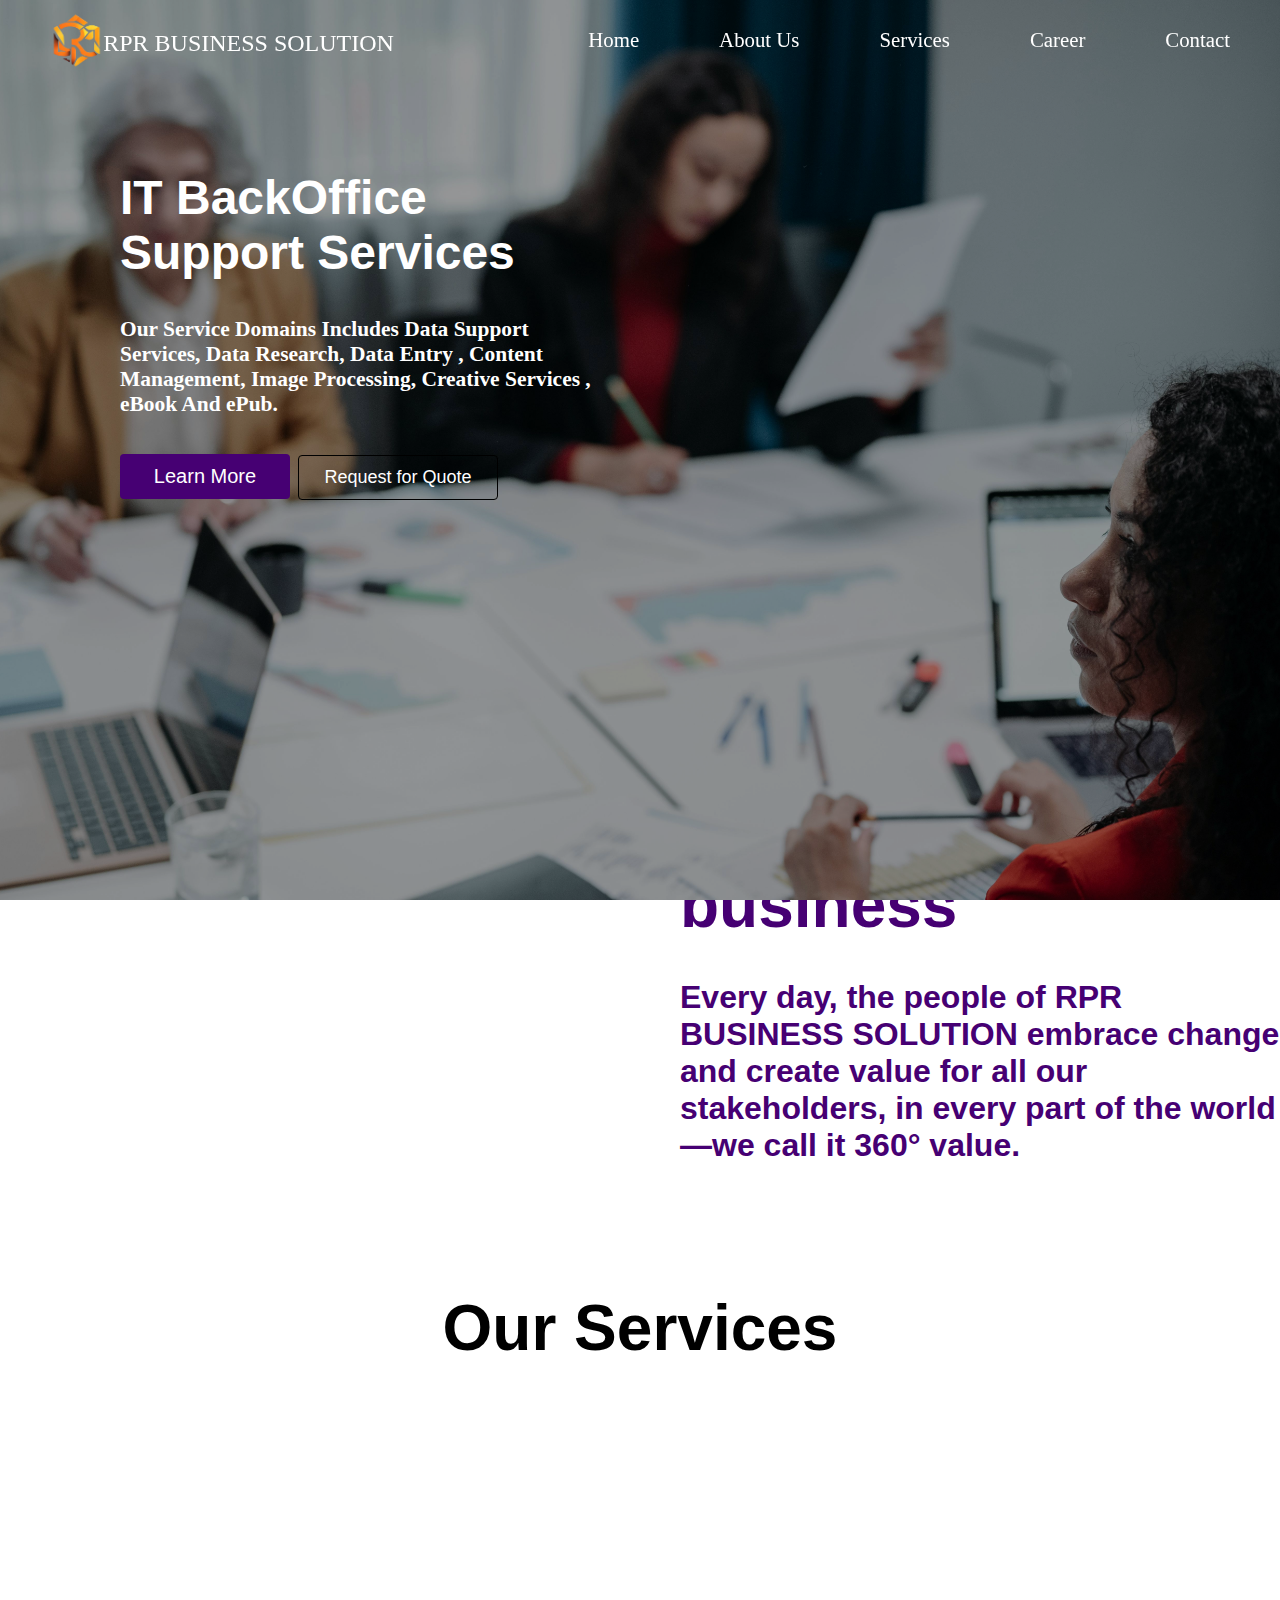
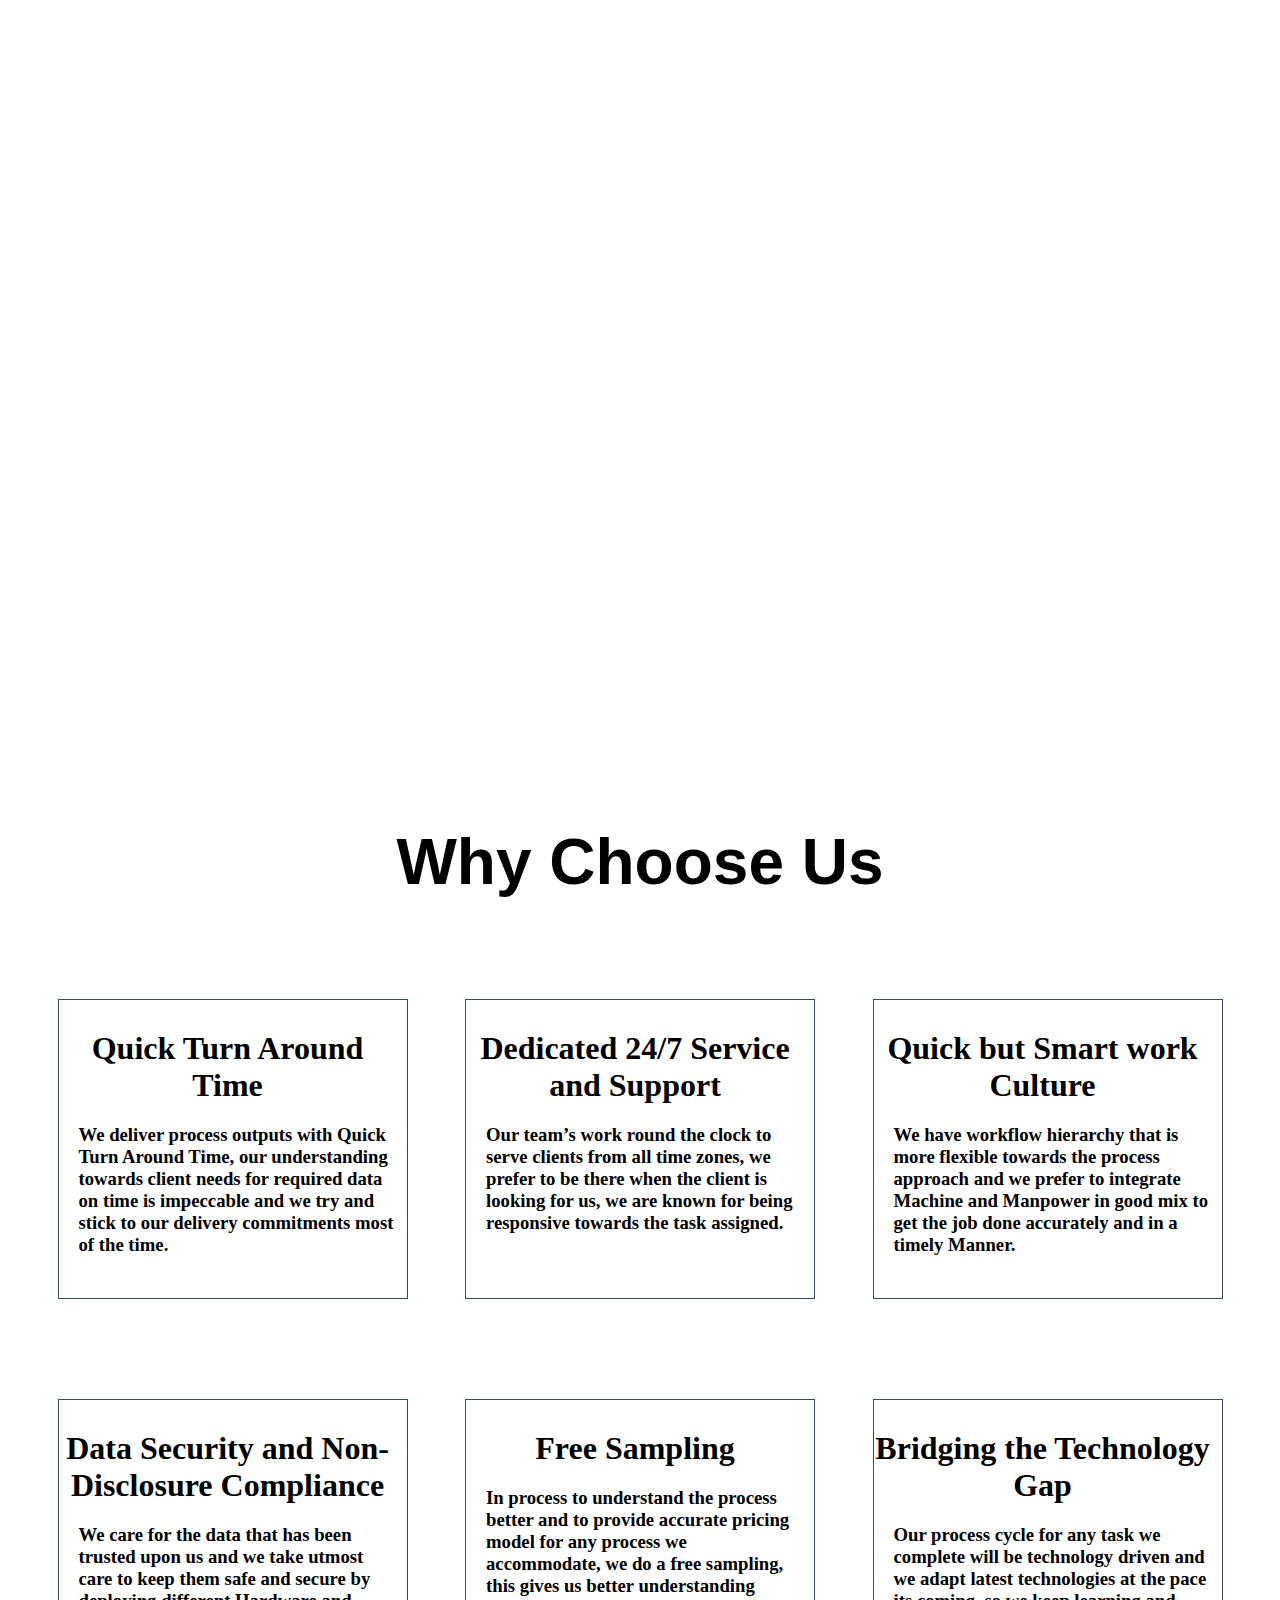
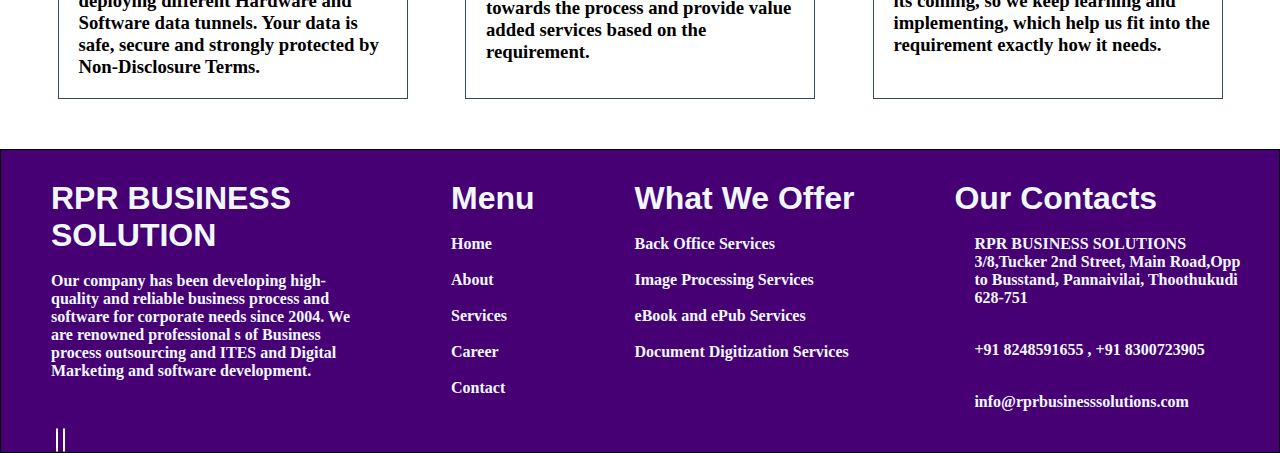
<file: index.html>
<html lang="en">
<head>
  <meta charset="UTF-8">
  <meta name="viewport" content="width=device-width, initial-scale=1.0">
  <meta http-equiv="X-UA-Compatible" content="IE=edge">
    <title>RPR Business Solutions</title>
    <link rel="stylesheet" href="Rpr.css">
    <link rel="stylesheet" href="https://cdn.jsdelivr.net/npm/aos@2.3.4/dist/aos.css">
    <link rel="stylesheet" href="https://cdnjs.cloudflare.com/ajax/libs/font-awesome/6.6.0/css/all.min.css" 
    integrity="sha512-Kc323vGBEqzTmouAECnVceyQqyqdsSiqLQISBL29aUW4U/M7pSPA/gEUZQqv1cwx4OnYxTxve5UMg5GT6L4JJg==" 
    crossorigin="anonymous" referrerpolicy="no-referrer" />
    <link rel="icon" type="image/x-icon" href="Logo.jpg">

  
</head>
<body>
    <script src="https://cdn.jsdelivr.net/npm/aos@2.3.4/dist/aos.js"></script>
    <script>
        
        AOS.init();
        
    </script>

<div>
    <img src="pexels-pavel-danilyuk-8424472.jpg" alt="" class="img-home">
    <div class="home-heading">
        <H2 style="font-family: Verdana, Geneva, Tahoma, sans-serif;">IT BackOffice Support Services</H2>
        <br>
        <h6>Our Service  Domains Includes Data Support Services, Data Research,
             Data Entry , Content Management, Image Processing, Creative Services , 
             eBook And ePub.</h6><br>
             <a href="#Service"><button class="home-but"><span class="home-span">Learn More</span></button></a>  
             <a href="career.html"><button class="home-but1"><span class="home-span1">Request for Quote</span></button></a>
    </div>

</div>
    <header class="header">
  
        <div class="hed-div"><img class="hed-icon" src="WhatsApp_Image_2024-09-02_at_9.45.15_AM-removebg-preview.png">
        <p class="logo" >
            RPR BUSINESS SOLUTION</p>
        </div>
        <ul class="navbar-nav">
             <li class="nav-item ">
                 <a class="link" href="index.html">Home</a>
             </li>
             <li class="nav-item">
                 <a class="link" href="About.html">About Us</a>
             </li>
             <div class="dropdown">
              <a href="#Service">  <button class="dropbtn">Services 

                </button></a>
                <div class="dropdown-content">
                  <a href="#">Image Processing</a>
                  <a href="#">eBook And ePub</a>
                  <a href="#">Back Office Services</a>
                  <a href="#">Document Digitization Services</a>

                </div>
              </div> 
             <li class="nav-item">
                 <a class="link" href="career.html">Career</a>
             </li>
             <li class="nav-item">
                 <a class="link" href="contect.html">Contact</a>
             </li>
             
         </ul>
         
    </header>
 
 </div>
    
<!--mobile navecation-->
<div class="navigation" style="font-family: 'Franklin Gothic Medium', 'Arial Narrow', Arial, sans-serif;">
  <ul>
    <li>
      <a href="index.html">
        <span class="title">Home</span>
      </a>
    </li>
    <!-- <li>
              <a href="#">
                  <span class="icon"></span>
                  <span class="icon">Home</span>
              </a>
          </li> -->
    <li>
      <a href="About.html">
        <span class="title">About Us</span>
      </a>
    </li>
    <li>
      <a href="services.html">
        <span class="title">Services</span>
      </a>
    </li>
    <li>
      <a href="career.html">
        <span class="title">Career</span>
      </a>
    </li>
    <li>
      <a href="contect.html">
        <span class="title">Contact</span>
      </a>
    </li>
    
  </ul>
</div>


  <div class="toggle" onclick="toggleMenu()">
    
</div>
<div id="veeradiv"><img src="WhatsApp_Image_2024-09-02_at_9.45.15_AM-removebg-preview.png" alt="" 
  style="height: 40px;width: 40px;">
  <p style="padding-top: 10px;color: #fff;">RPR BUSINESS</p></div>
  

    

<div class="home-div">
 <img src="rpr home.jfif" alt="" class="home-img" data-aos="fade-right" data-aos-duration="500" data-aos-delay="100">

<h1 class="h1tag"><span class="h1tag1"  data-aos="fade-left" data-aos-duration="500" data-aos-delay="100">
    360° value is at the heart of our business</span><br><br>Every day, the 
    people of RPR BUSINESS SOLUTION embrace change and create value for all our stakeholders, in every part of the world—we 
    call it 360° value.<br><br>
    
</h1>
</div>

<br><br><br><br><br>
<h1 id="Service" style="text-align: center; font-family:'Franklin Gothic Medium', 'Arial Narrow', Arial, sans-serif ; ">
    Our Services</h1>
    <div class="Service-card" data-aos="fade-right" data-aos-duration="500" data-aos-delay="100">
        <div id="card-info">
            <i id="my-icon" class="fa-solid fa-file-image"></i>
            <h4 id="main-title">Image Processing Services</h4>
            
            <p id="sub-title">We deploy several solutions to convert hard-copy data,microfilm images,and other media to electronic format.We then compare the electronic data to the original data and make corrections,creating error-free electronic databases.And,we can do this without disrupting service delivery.</p>
        </div>
    
        <div id="card-info">
            <i id="my-icon" class="fa-solid fa-gears" style="padding-left: 100px;"></i>
            <h4 id="main-title">Back Office Services</h4>
            
            <p id="sub-title">Our experience with data-intensive industries such as healthcare, finance, manufacturing, and legal services has put us in a prime and unique position to innovate and streamline processes.We have worked with a variety of material including patent documents, financial information.</p>
        </div>
        <div id="card-info">
            <i id="my-icon" class="fa-brands fa-readme"></i>
            <h4 id="main-title">eBook and ePub Services</h4>
            
            <p id="sub-title">We are pioneers in creating eBooks and ePub from all possible inputs that can be offered into all major reading devices and applications. We can create eBooks, ePub, Kindle, Mobi, Nook and all other possible outputs and deploy them into specific online stores..</p>
        </div>
        </div>

        <div class="Service-card" data-aos="fade-left" data-aos-duration="500" data-aos-delay="100">
            <div id="card-info">
                <i id="my-icon" class="fa-solid fa-file-import"></i>
                <h4 id="main-title">Document Digitization Services</h4>
                
                <p id="sub-title">An Optical Character Recognition system of hardware and software is used to convert the image files into text files. Proofreaders manually check the conversion for accuracy.As per the requirements of the customer, the documents are combined into PDF or other digital format files.</p>
            </div>

           <a href="services.html"><button class="home-but" id="home-but"><span id="home-span" class="home-span">Learn More</span></button></a>

        
        <!--    <div id="card-info">
                <img id="my-icon" src="[data-uri]"> 
                <img id="icon-2" src="[data-uri]">
                <h4 id="main-title">QUALITY ASSURANCE</h4>
                
                <p id="sub-title">Quality is the most crucial aspects in success of any organization. Recognizing this fact, we have been working consistently ever since our inception to improve our quality standards.</p>
            </div>
            <div id="card-info">
                <img id="my-icon" src="[data-uri]"> 
                <img id="icon-2" src="[data-uri]">
                <h4 id="main-title">QUALITY ASSURANCE</h4>
                
                <p id="sub-title">Quality is the most crucial aspects in success of any organization. Recognizing this fact, we have been working consistently ever since our inception to improve our quality standards.</p>
            </div>-->
        </div>






<!--Why Choose Filed-->
<h1 class="why-chose">Why Choose Us</h1>

<div class="javascript" >
    <div class="React">
      <h1 class="Reacth1" >Quick Turn Around Time</h1>
      <h3 class="Reacth3" >We deliver process outputs with Quick Turn Around Time, our understanding towards
         client needs for required data on time is impeccable and we try and stick to our delivery 
         commitments most of the time.</h3>
    </div>
  
    <div class="React">
      <h1 class="Reacth1">Dedicated 24/7 Service and
        Support</h1>
      <h3 class="Reacth3">Our team’s work round the clock to serve clients from all time zones, we prefer 
        to be there when the client is looking for us, we are known for being responsive towards the task assigned.</h3>
    </div>
  
    <div class="React">
      <h1 class="Reacth1">Quick but Smart work Culture</h1>
      <h3 class="Reacth3"> 
        We have workflow hierarchy that is more flexible towards the process approach and we prefer to integrate Machine and Manpower in 
        good mix to get the job done accurately and in a timely Manner.</h3>
    </div>
  </div>
  <div class="javascript" >
    <div class="React">
      <h1 class="Reacth1" >Data Security and
        Non-Disclosure Compliance</h1>
      <h3 class="Reacth3" >We care for the data that has been trusted upon us and we take utmost care to keep them safe and secure by deploying different
         Hardware and Software data tunnels. Your data is safe, secure and strongly protected by Non-Disclosure Terms. </h3>
    </div>
  
    <div class="React">
      <h1 class="Reacth1" >Free Sampling</h1>
      <h3 class="Reacth3" >In process to understand the process better and to provide accurate pricing model for any process we accommodate, we do a free sampling,
         this gives us better understanding towards the process and provide value added services based on the requirement.</h3>
    </div>
  
    <div class="React">
      <h1 class="Reacth1">Bridging the Technology Gap</h1>
      <h3 class="Reacth3">Our process cycle for any task we complete will be technology driven and we adapt latest technologies at the pace its coming,
         so we keep learning and implementing, which help us fit into the requirement exactly how it needs.</h3>
    </div>
</div>

            
    
    <div style="border: 1px solid black; background-color: #460073; color: aliceblue; margin-top: 50PX ;">
                <footer>
                 
                  <div style="width: 300px;">
                    <h1 style="font-family:'Franklin Gothic Medium', 'Arial Narrow', Arial, sans-serif ; ">RPR BUSINESS SOLUTION</h1>
                    <br>
                    <h4>Our company has been developing high-quality and reliable business process and software for corporate needs since 2004. We are renowned professional
                        s of Business process outsourcing and ITES and Digital Marketing and software development.</h4>
                 
                 <br><br><br><div><!--<i id="iconrpr" class="fa-brands fa-instagram"></i>
                        <i id="iconrpr"  class="fa-brands fa-facebook-f"></i>-->
                       <a href="mailto:info@rprbusinesssolutions.com"> <i id="iconrpr" class="fa-solid fa-envelope"></i></a>
                       <a href="https://www.google.com/url?q=https%3A%2F%2Fwww.linkedin.com%2Fcompany%2Frpr-business-solutions%2Fabout%2F&sa=D&sntz=1&usg=AOvVaw0KgS-Z7ywlPaVWAC7gqK6e"> <i id="iconrpr" class="fa-brands fa-linkedin-in"></i></a>
                    
                </div>
                    </div>  

                <div class="footer-com">
                  <div>
                    <h1 style="font-family:'Franklin Gothic Medium', 'Arial Narrow', Arial, sans-serif ; ">Menu</h1>
                    <br>
                    <a href="index.html"><h4>Home</h4></a>
                    <br>
                    <a href="About.html"><h4>About</h4><br></a>
                    <a href="services.html"><h4>Services</h4><br></a>
                    <a href="career.html"><h4>Career</h4><br></a>
                    <a href="contect.html"><h4>Contact</h4><br></a>
                </div>

                
                <div>
                    <h1 style="font-family:'Franklin Gothic Medium', 'Arial Narrow', Arial, sans-serif ;">What We Offer</h1><br>
                    <h4>Back Office Services</h4><br>
                    <h4>Image Processing Services</h4><br>
                    <h4>eBook and ePub Services</h4><br>
                    <h4>Document Digitization Services</h4><br>
                </div>
            </div>

                 <div class="footer-con">
                    <h1 style="font-family:'Franklin Gothic Medium', 'Arial Narrow', Arial, sans-serif ; ">Our Contacts</h1><br>
                    <div style="display: flex; gap: 20px;">
                    <i id="my-icon1" class="fa-solid fa-location-dot"></i>
                    <h4>RPR BUSINESS SOLUTIONS 3/8,Tucker 2nd Street, Main Road,Opp to Busstand, Pannaivilai, Thoothukudi 628-751</h4></div><br>
                   <div style="display: flex; gap: 20px;"><i id="my-icon1" class="fa-solid fa-phone-volume" ></i> 
                    <h4 style="padding-top: 16px;">+91 8248591655 , 
                        +91 8300723905</h4></div><br>

                       <div style="display: flex; gap: 20px;"><i id="my-icon1" class="fa-solid fa-envelope" ></i>
                    <h4 style="padding-top: 16px;">info@rprbusinesssolutions.com</h4></div><br>
                </div>
                </footer>
            </div>

<script src="rpr.js" type="text/javascript">
   
   
</script>
</body>
</html>
</file>
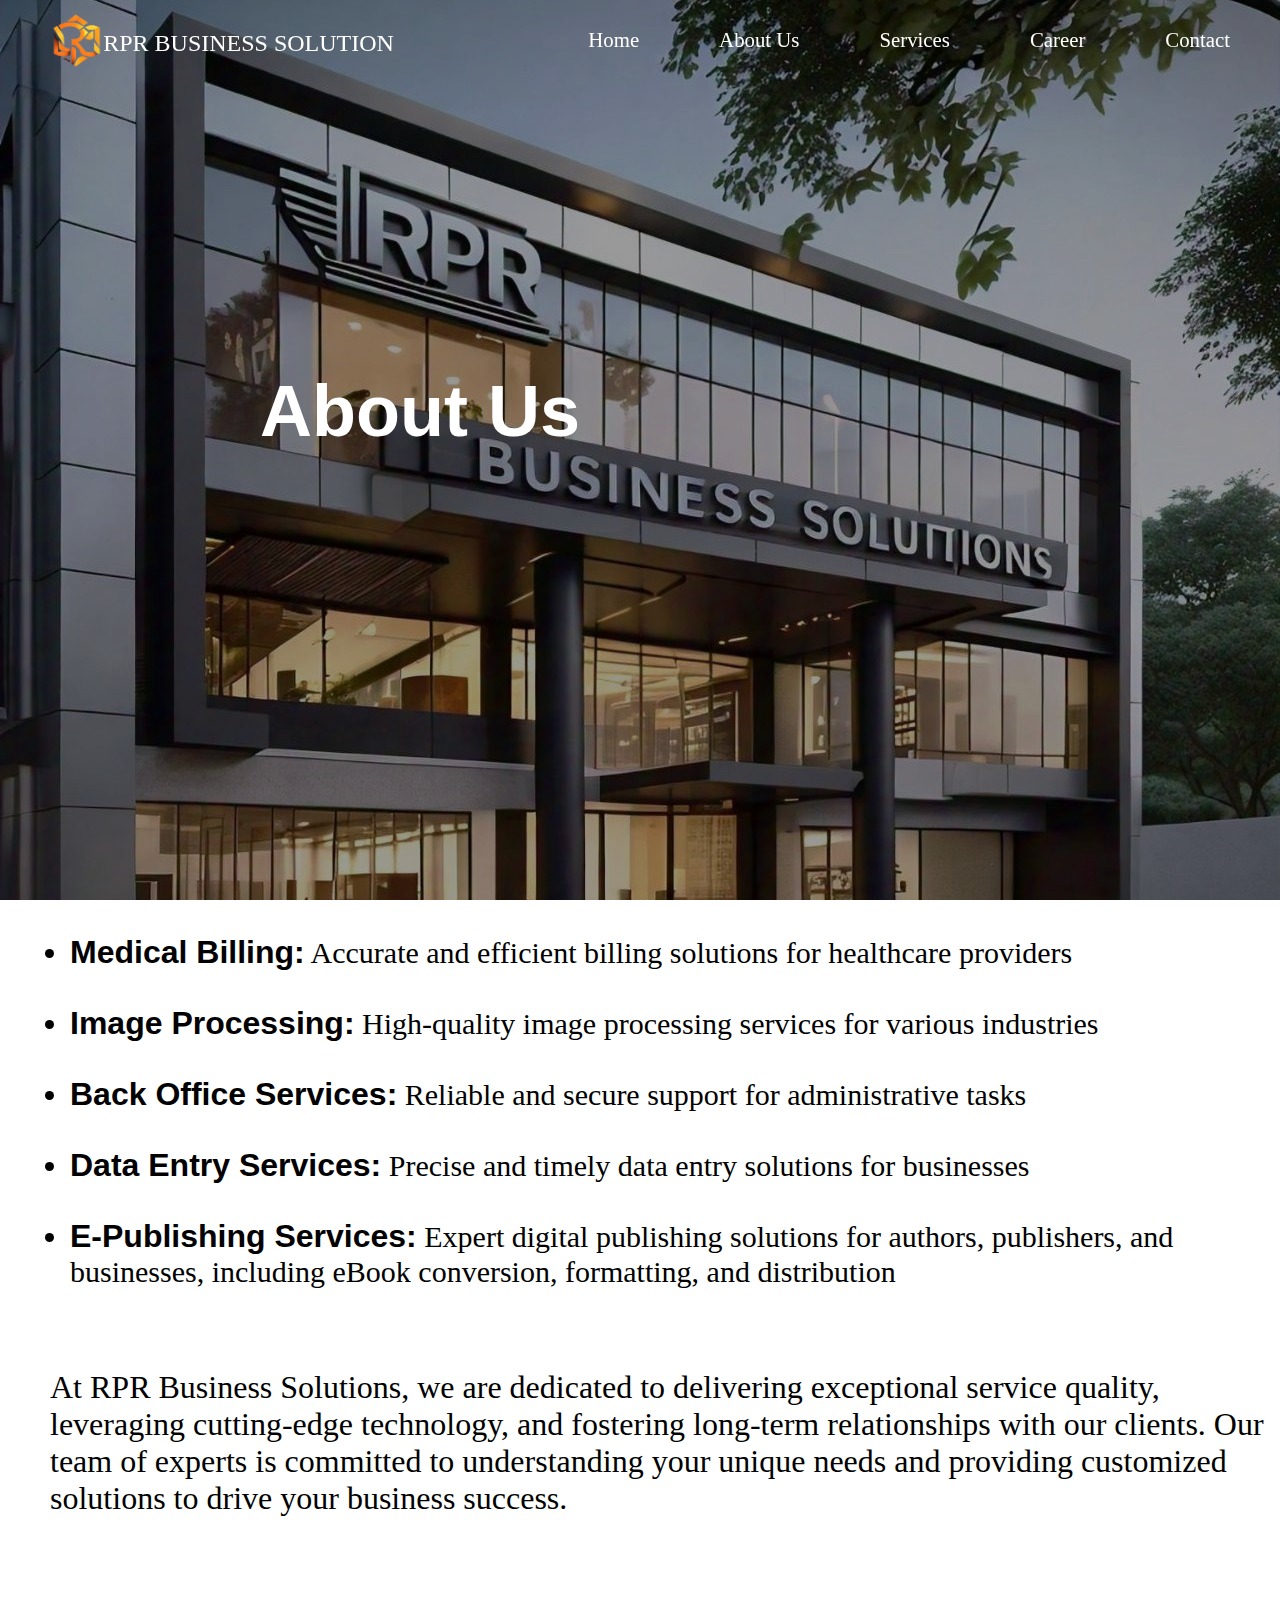
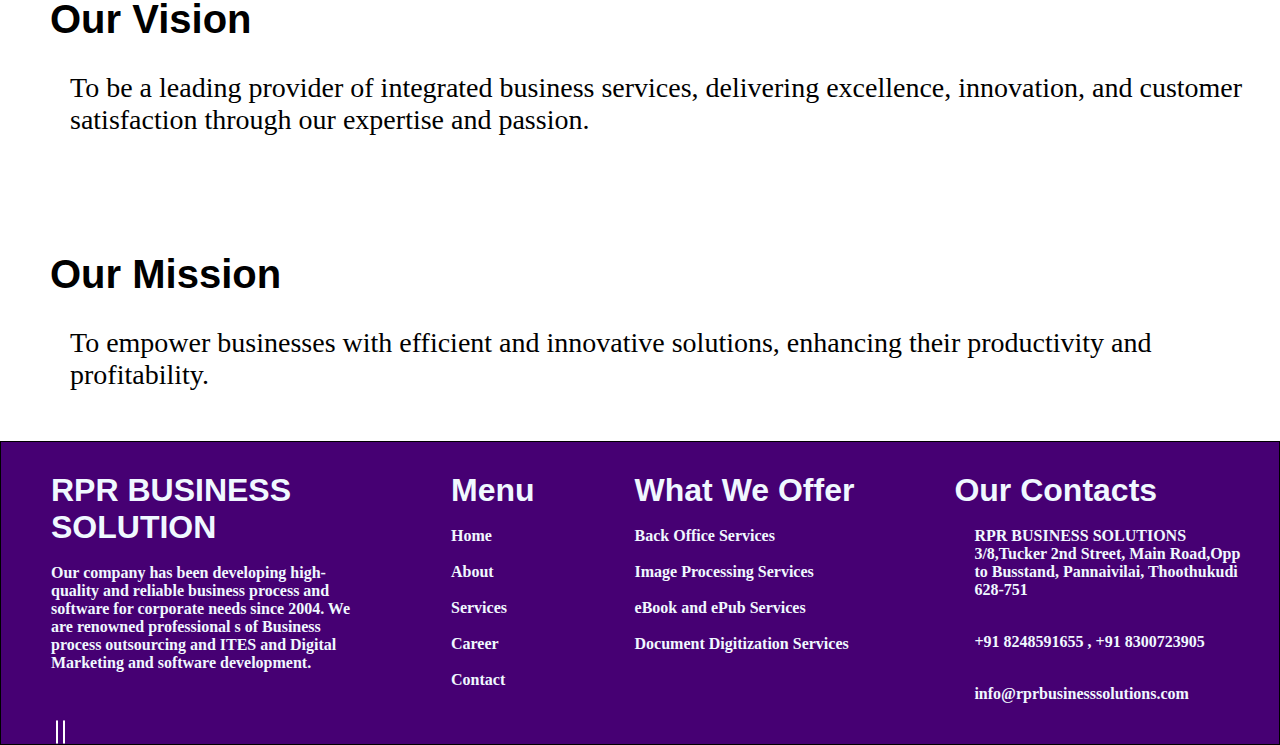
<file: About.html>
<html lang="en">
<head>
    <meta charset="UTF-8">
    <meta name="viewport" content="width=device-width, initial-scale=1.0">
    <title>About</title>
    <link rel="stylesheet" href="About.css">
    <link rel="stylesheet" href="https://cdnjs.cloudflare.com/ajax/libs/font-awesome/6.6.0/css/all.min.css" 
    integrity="sha512-Kc323vGBEqzTmouAECnVceyQqyqdsSiqLQISBL29aUW4U/M7pSPA/gEUZQqv1cwx4OnYxTxve5UMg5GT6L4JJg==" 
    crossorigin="anonymous" referrerpolicy="no-referrer" />
    <link rel="icon" type="image/x-icon" href="Logo.jpg">

</head>
<body>
    <div>
        <img src="a49d75af-1377-4de9-8d90-e4d9cbb7c51e.jfif" alt="" class="img-home">
        <div class="home-heading">
            <H2 style="font-family: Verdana, Geneva, Tahoma, sans-serif;">About Us</H2>
            
            
        </div>
    
    </div>
        <header class="header">
            <div class="hed-div"><img class="hed-icon" src="WhatsApp_Image_2024-09-02_at_9.45.15_AM-removebg-preview.png">
            <p class="logo" style="font-size: 1.5rem; font-family:' Nerko One' ; padding-top: 20px;">
                RPR BUSINESS SOLUTION</p>
            </div>
            <ul class="navbar-nav">
                 <li class="nav-item ">
                     <a class="link" href="index.html">Home</a>
                 </li>
                 <li class="nav-item">
                     <a class="link" href="About.html">About Us</a>
                 </li>
                 <div class="dropdown">
                  <a href="services.html">  <button class="dropbtn">Services 
    
                    </button></a>
                    <div class="dropdown-content">
                      <a href="#">Image Processing</a>
                      <a href="#">eBook And ePub</a>
                      <a href="#">Back Office Services</a>
                      <a href="#">Document Digitization Services</a>
    
                    </div>
                  </div> 
                 <li class="nav-item">
                     <a class="link" href="career.html">Career</a>
                 </li>
                 <li class="nav-item">
                     <a class="link" href="contect.html">Contact</a>
                 </li>
                 
             </ul>
             
        </header>
     
     </div>




     <div class="navigation" style="font-family: 'Franklin Gothic Medium', 'Arial Narrow', Arial, sans-serif;">
        <ul>
          <li>
            <a href="index.html">
              <span class="title">Home</span>
            </a>
          </li>
          <!-- <li>
                    <a href="#">
                        <span class="icon"></span>
                        <span class="icon">Home</span>
                    </a>
                </li> -->
          <li>
            <a href="About.html">
              <span class="title">About Us</span>
            </a>
          </li>
          <li>
            <a href="services.html">
              <span class="title">Services</span>
            </a>
          </li>
          <li>
            <a href="career.html">
              <span class="title">Career</span>
            </a>
          </li>
          <li>
            <a href="contect.html">
              <span class="title">Contact</span>
            </a>
          </li>
          
        </ul>
      </div>
    
      <div class="toggle" onclick="toggleMenu()">
    
      </div>
      <div id="veeradiv"><img src="WhatsApp_Image_2024-09-02_at_9.45.15_AM-removebg-preview.png" alt="" 
        style="height: 40px;width: 40px;">
        <p style="padding-top: 10px;color: #fff;">RPR BUSINESS</p></div>


   <div id="head990">
    <h1 id="head" style="text-align: center; font-family:'Franklin Gothic Medium', 'Arial Narrow', Arial, sans-serif ;">About us</h1>
   </div><br><br>
       
 <h1 id="head1" style="margin-left: 50px; font-weight: lighter;">Welcome to RPR Business Solutions, your trusted partner for streamlined business operations. Our company specializes in providing expert services in:</h1>
<div class="uldiv" style="margin-left: 70px;">
 <ul>
    <li><span class="spandiv">Medical Billing:</span> Accurate and efficient billing solutions for healthcare providers</li><br>
    <li><span class="spandiv">Image Processing:</span> High-quality image processing services for various industries</li><br>
    <li><span class="spandiv">Back Office Services:</span> Reliable and secure support for administrative tasks</li><br>
    <li><span class="spandiv">Data Entry Services:</span> Precise and timely data entry solutions for businesses</li><br>
    <li><span class="spandiv">E-Publishing Services:</span> Expert digital publishing solutions for authors, publishers, and businesses, 
        including eBook conversion, formatting, and distribution</li>

 </ul>
</div>
<h1  id="head1" style="margin-left: 50px; margin-top: 80px; font-weight: lighter;">At RPR Business Solutions, we are dedicated to delivering exceptional service quality, 
    leveraging cutting-edge technology, and fostering long-term relationships with our clients. Our team of experts 
    is committed to understanding your unique needs and providing customized solutions to drive your business success.</h1>

<div>
<h2 class="h2heading">Our Vision</h2>
<p class="pconten">To be a leading provider of integrated business services, delivering excellence, innovation, and customer satisfaction through our expertise and passion.</p>
</div>
<br><br>
<div>
    <h2 class="h2heading">Our Mission</h2>
    <p class="pconten">To empower businesses with efficient and innovative solutions, enhancing their productivity and profitability.
    </p>
    </div>


    <div style="border: 1px solid black; background-color: #460073; color: aliceblue; margin-top: 50PX ;">
        <footer>
         
          <div style="width: 300px;">
            <h1 style="font-family:'Franklin Gothic Medium', 'Arial Narrow', Arial, sans-serif ; ">RPR BUSINESS SOLUTION</h1>
            <br>
            <h4>Our company has been developing high-quality and reliable business process and software for corporate needs since 2004. We are renowned professional
                s of Business process outsourcing and ITES and Digital Marketing and software development.</h4>
         
         <br><br><br><div><!--<i id="iconrpr" class="fa-brands fa-instagram"></i>
                <i id="iconrpr"  class="fa-brands fa-facebook-f"></i>-->
               <a href="mailto:info@rprbusinesssolutions.com"> <i id="iconrpr" class="fa-solid fa-envelope"></i></a>
               <a href="https://www.google.com/url?q=https%3A%2F%2Fwww.linkedin.com%2Fcompany%2Frpr-business-solutions%2Fabout%2F&sa=D&sntz=1&usg=AOvVaw0KgS-Z7ywlPaVWAC7gqK6e"> <i id="iconrpr" class="fa-brands fa-linkedin-in"></i></a>
            
        </div>
            </div>  

        <div class="footer-com">
          <div>
            <h1 style="font-family:'Franklin Gothic Medium', 'Arial Narrow', Arial, sans-serif ; ">Menu</h1>
            <br>
            <a href="index.html"><h4>Home</h4></a>
            <br>
            <a href="About.html"><h4>About</h4><br></a>
            <a href="services.html"><h4>Services</h4><br></a>
            <a href="career.html"><h4>Career</h4><br></a>
            <a href="contect.html"><h4>Contact</h4><br></a>
        </div>

        
        <div>
            <h1 style="font-family:'Franklin Gothic Medium', 'Arial Narrow', Arial, sans-serif ;">What We Offer</h1><br>
            <h4>Back Office Services</h4><br>
            <h4>Image Processing Services</h4><br>
            <h4>eBook and ePub Services</h4><br>
            <h4>Document Digitization Services</h4><br>
        </div>
    </div>

         <div class="footer-con">
            <h1 style="font-family:'Franklin Gothic Medium', 'Arial Narrow', Arial, sans-serif ; ">Our Contacts</h1><br>
            <div style="display: flex; gap: 20px;">
            <i id="my-icon1" class="fa-solid fa-location-dot"></i>
            <h4>RPR BUSINESS SOLUTIONS 3/8,Tucker 2nd Street, Main Road,Opp to Busstand, Pannaivilai, Thoothukudi 628-751</h4></div><br>
           <div style="display: flex; gap: 20px;"><i id="my-icon1" class="fa-solid fa-phone-volume" ></i> 
            <h4 style="padding-top: 16px;">+91 8248591655 , 
                
                +91 8300723905</h4></div><br>

               <div style="display: flex; gap: 20px;"><i id="my-icon1" class="fa-solid fa-envelope" ></i>
            <h4 style="padding-top: 16px;">info@rprbusinesssolutions.com</h4></div><br>
        </div>
        </footer>
    </div>

     <script> 
        const headerE1 = document.querySelector('.header');

window.addEventListener('scroll', ()=>{
  if (window.scrollY > 50) {
    headerE1.classList.add('header-scrolled')
  }
  else if(window.scrollY <= 50) {
    headerE1.classList.remove('header-scrolled')
  }

});


function toggleMenu() {
  let navigation = document.querySelector('.navigation');
  let toggle = document.querySelector('.toggle');
  navigation.classList.toggle('active');
  toggle.classList.toggle('active');
}
    </script>
</body>
</html>
</file>
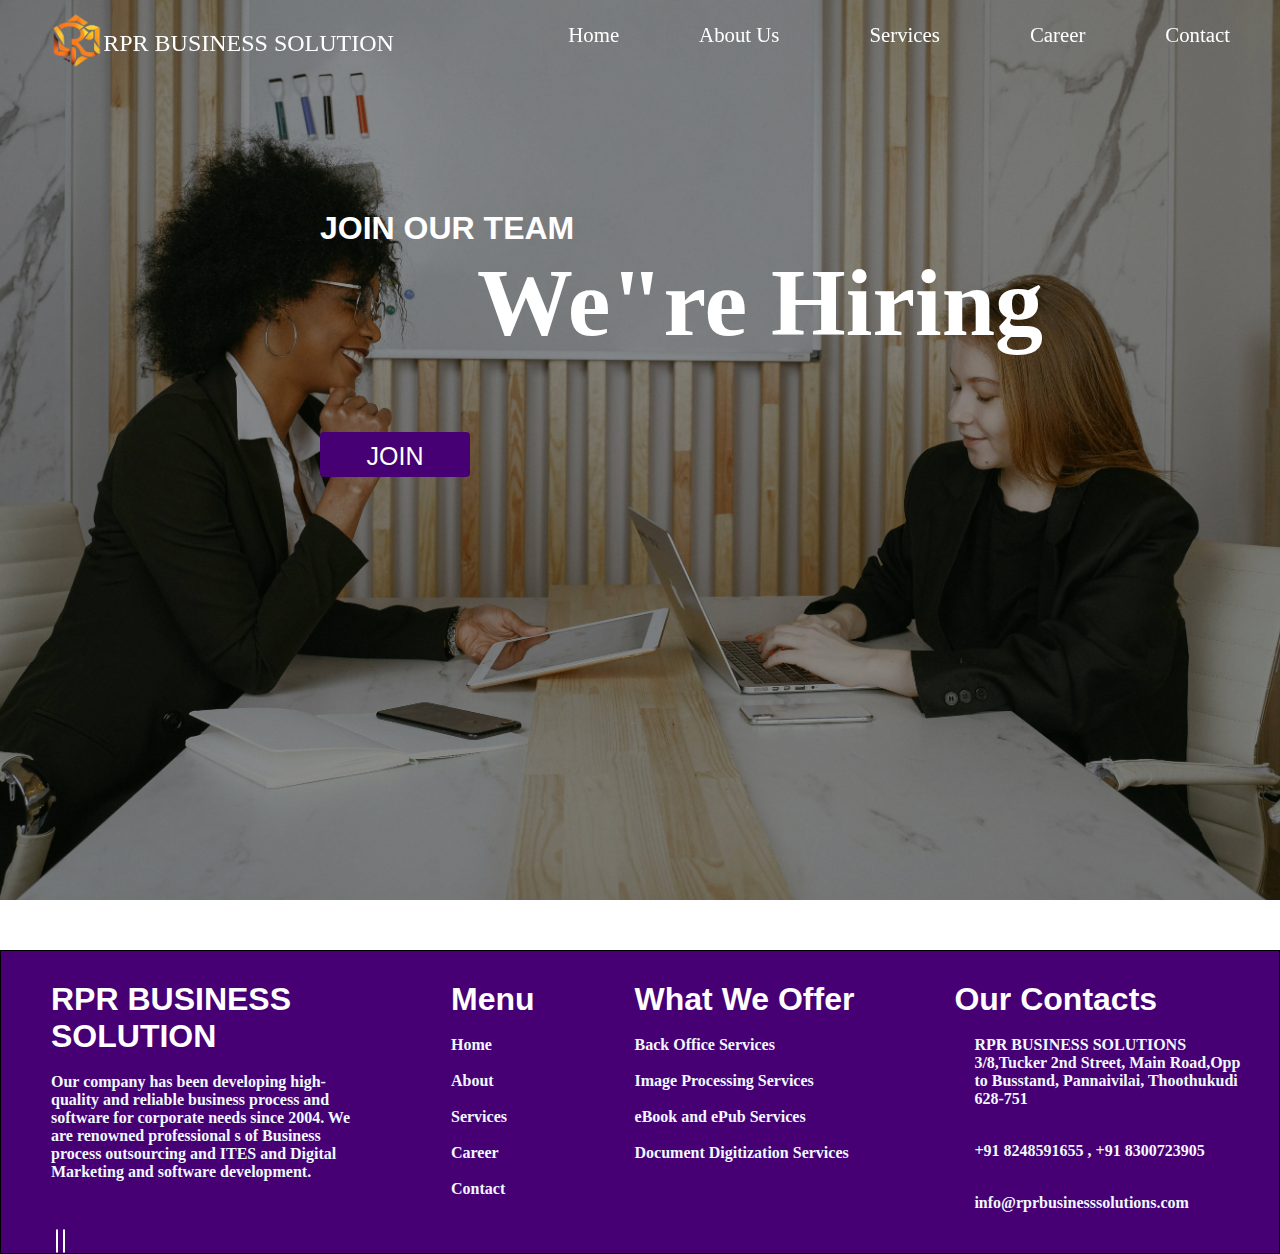
<file: career.html>
<html lang="en">
<head>
    <meta charset="UTF-8">
    <meta name="viewport" content="width=device-width, initial-scale=1.0">
    <title>Career</title>
    <link rel="stylesheet" href="career.css">
    <link rel="stylesheet" href="https://cdnjs.cloudflare.com/ajax/libs/font-awesome/6.6.0/css/all.min.css" 
    integrity="sha512-Kc323vGBEqzTmouAECnVceyQqyqdsSiqLQISBL29aUW4U/M7pSPA/gEUZQqv1cwx4OnYxTxve5UMg5GT6L4JJg==" 
    crossorigin="anonymous" referrerpolicy="no-referrer" />
    <link rel="icon" type="image/x-icon" href="Logo.jpg">

</head>
<body>
    <div style="position: relative;">
        <img src="pexels-shvetsa-3727509.jpg" alt="" class="img-home">
        <div class="home-heading">
            <H2 style="font-family: Verdana, Geneva, Tahoma, sans-serif;">JOIN OUR TEAM</H2>
            <h1 class="home-headingh1" style=" color: white;">We"re Hiring</h1>
            <br>
            <br>
                <a href="#popupForm"> <button class="home-but" id="openFormButton"><span class="home-span">JOIN</span></button>  </a>
        </div>
    
    </div>
        <header class="header">
            <div class="hed-div"><img class="hed-icon" src="WhatsApp_Image_2024-09-02_at_9.45.15_AM-removebg-preview.png">
                <p class="logo" style="font-size: 1.5rem; font-family:' Nerko One' ; padding-top: 20px;">
                    RPR BUSINESS SOLUTION</p>
                </div>
            <ul class="navbar-nav">
                 <li class="nav-item ">
                     <a class="link" href="index.html">Home</a>
                 </li>
                 <li class="nav-item">
                     <a class="link" href="About.html">About Us</a>
                 </li>
                 <div class="dropdown">
                    <a href="services.html"><button class="dropbtn">Services 
    
                    </button></a>
                    <div class="dropdown-content">
                        <a href="#">Image Processing</a>
                        <a href="#">eBook And ePub</a>
                        <a href="#">Back Office Services</a>
                        <a href="#">Document Digitization Services</a>
                    </div>
                  </div>
                 <li class="nav-item">
                     <a class="link" href="career.html">Career</a>
                 </li>
                 <li class="nav-item">
                     <a class="link" href="contect.html">Contact</a>
                 </li>
                 
             </ul>
        </header>
  

        <!--mobile navecation-->
<div class="navigation" style="font-family: 'Franklin Gothic Medium', 'Arial Narrow', Arial, sans-serif;">
    <ul>
      <li>
        <a href="index.html">
          <span class="title">Home</span>
        </a>
      </li>
      <!-- <li>
                <a href="#">
                    <span class="icon"></span>
                    <span class="icon">Home</span>
                </a>
            </li> -->
      <li>
        <a href="About.html">
          <span class="title">About Us</span>
        </a>
      </li>
      <li>
        <a href="services.html">
          <span class="title">Services</span>
        </a>
      </li>
      <li>
        <a href="career.html">
          <span class="title">Career</span>
        </a>
      </li>
      <li>
        <a href="contect.html">
          <span class="title">Contact</span>
        </a>
      </li>
      
    </ul>
  </div>
  
  <div class="toggle" onclick="toggleMenu()">
    
  </div>
  <div id="veeradiv"><img src="WhatsApp_Image_2024-09-02_at_9.45.15_AM-removebg-preview.png" alt="" 
    style="height: 40px;width: 40px;">
    <p style="padding-top: 10px;color: #fff;">RPR BUSINESS</p></div>
  
 


        <div class="form-container" id="popupForm">
            <h1 >Job Application Form</h1>
            <form id="jobApplicationForm">
                <div class="form-group">
                    <label for="fullName">Full Name</label>
                    <input type="text" id="fullName" name="fullName" required>
                </div>
                <div class="form-group">
                    <label for="email">Email</label>
                    <input type="email" id="email" name="email" required>
                </div>
                <div class="form-group">
                    <label for="phone">Phone Number</label>
                    <input type="tel" id="phone" name="phone" required>
                </div>
                <div class="form-group">
                    <label for="resume">Upload Resume</label>
                    <input type="file" id="resume" name="resume" accept=".pdf, .doc, .docx" required>
                </div>
                <div class="form-group">
                    <label for="coverLetter">Cover Letter</label>
                    <textarea id="coverLetter" name="coverLetter" rows="4" required></textarea>
                </div>
                <button type="submit" id="closeFormButton" onclick="checkValue()">Submit Application</button>
            </form>
           <!-- <div id="successMessage" class="hidden">Application submitted successfully!</div>-->
        </div>
       
    </div>



    <div id="footer-div" style="border: 1px solid black; background-color: #460073; color: aliceblue; ">
        <footer>
         
          <div style="width: 300px;">
            <h2 style="font-family:'Franklin Gothic Medium', 'Arial Narrow', Arial, sans-serif ; color: #fff;">RPR BUSINESS SOLUTION</h2>
            <br>
            <h4>Our company has been developing high-quality and reliable business process and software for corporate needs since 2004. We are renowned professional
                s of Business process outsourcing and ITES and Digital Marketing and software development.</h4>
         
         <br><br><br><div><!--<i id="iconrpr" class="fa-brands fa-instagram"></i>
                <i id="iconrpr"  class="fa-brands fa-facebook-f"></i>-->
               <a href="mailto:info@rprbusinesssolutions.com"> <i id="iconrpr" class="fa-solid fa-envelope"></i></a>
               <a href="https://www.google.com/url?q=https%3A%2F%2Fwww.linkedin.com%2Fcompany%2Frpr-business-solutions%2Fabout%2F&sa=D&sntz=1&usg=AOvVaw0KgS-Z7ywlPaVWAC7gqK6e"> <i id="iconrpr" class="fa-brands fa-linkedin-in"></i></a>
            
        </div>
            </div>  

        <div class="footer-com">
          <div>
            <h2 style="font-family:'Franklin Gothic Medium', 'Arial Narrow', Arial, sans-serif ; color: #fff; ">Menu</h2>
            <br>
            <a href="index.html"><h4>Home</h4></a>
            <br>
            <a href="About.html"><h4>About</h4><br></a>
            <a href="services.html"><h4>Services</h4><br></a>
            <a href="career.html"><h4>Career</h4><br></a>
            <a href="contect.html"><h4>Contact</h4><br></a>
        </div>

        
        <div>
            <h2 style="font-family:'Franklin Gothic Medium', 'Arial Narrow', Arial, sans-serif ; color: #fff;">What We Offer</h2><br>
            <h4>Back Office Services</h4><br>
            <h4>Image Processing Services</h4><br>
            <h4>eBook and ePub Services</h4><br>
            <h4>Document Digitization Services</h4><br>
        </div>
    </div>

         <div class="footer-con">
            <h2 style="font-family:'Franklin Gothic Medium', 'Arial Narrow', Arial, sans-serif ; color: #fff; ">Our Contacts</h2><br>
            <div style="display: flex; gap: 20px;">
            <i id="my-icon1" class="fa-solid fa-location-dot"></i>
            <h4>RPR BUSINESS SOLUTIONS 3/8,Tucker 2nd Street, Main Road,Opp to Busstand, Pannaivilai, Thoothukudi 628-751</h4></div><br>
           <div style="display: flex; gap: 20px;"><i id="my-icon1" class="fa-solid fa-phone-volume" ></i> 
            <h4 style="padding-top: 16px;">+91 8248591655 , 
               
                +91 8300723905</h4></div><br>

               <div style="display: flex; gap: 20px;"><i id="my-icon1" class="fa-solid fa-envelope" ></i>
            <h4 style="padding-top: 16px;">info@rprbusinesssolutions.com</h4></div><br>
        </div>
        </footer>
    </div>



    <script> 
        const headerE1 = document.querySelector('.header');

window.addEventListener('scroll', ()=>{
  if (window.scrollY > 50) {
    headerE1.classList.add('header-scrolled')
  }
  else if(window.scrollY <= 50) {
    headerE1.classList.remove('header-scrolled')
  }

});


document.getElementById('jobApplicationForm').addEventListener('submit', function(event) {
    event.preventDefault(); // Prevent the form from submitting normally

    // Perform simple validation
    const fullName = document.getElementById('fullName').value;
    const email = document.getElementById('email').value;
    const phone = document.getElementById('phone').value;
    const resume = document.getElementById('resume').files[0];
    const coverLetter = document.getElementById('coverLetter').value;

    if (!fullName || !email || !phone || !resume || !coverLetter) {
        alert('Please fill in all fields.');
        return;
    }

    // Show success message
    document.getElementById('successMessage').classList.remove('hidden');

    // Clear the form
    document.getElementById('jobApplicationForm').reset();
});


const openFormButton = document.getElementById('openFormButton');
const closeFormButton = document.getElementById('closeFormButton');
const popupForm = document.getElementById('popupForm');

// Show the form when the "Open Form" button is clicked
openFormButton.addEventListener('click', function() {
    popupForm.style.display = 'block';
});

// Hide the form when the "Close" button is clicked
function checkValue(){
closeFormButton.addEventListener('click', function () {
    if (!fullName || !email || !phone || !resume || !coverLetter) {
        alert('Please fill in all fields.');
        return false;
    }
    alert("Application submitted successfully!")
        popupForm.style.display = 'none';
});
}

// Optional: Hide the form when clicking outside of it
window.addEventListener('click', function(event) {
    
    if (event.target === popupForm) {
        popupForm.style.display = 'none';
        
    }
});


function toggleMenu() {
  let navigation = document.querySelector('.navigation');
  let toggle = document.querySelector('.toggle');
  navigation.classList.toggle('active');
  toggle.classList.toggle('active');
}
    </script>
</body>
</html>
</file>
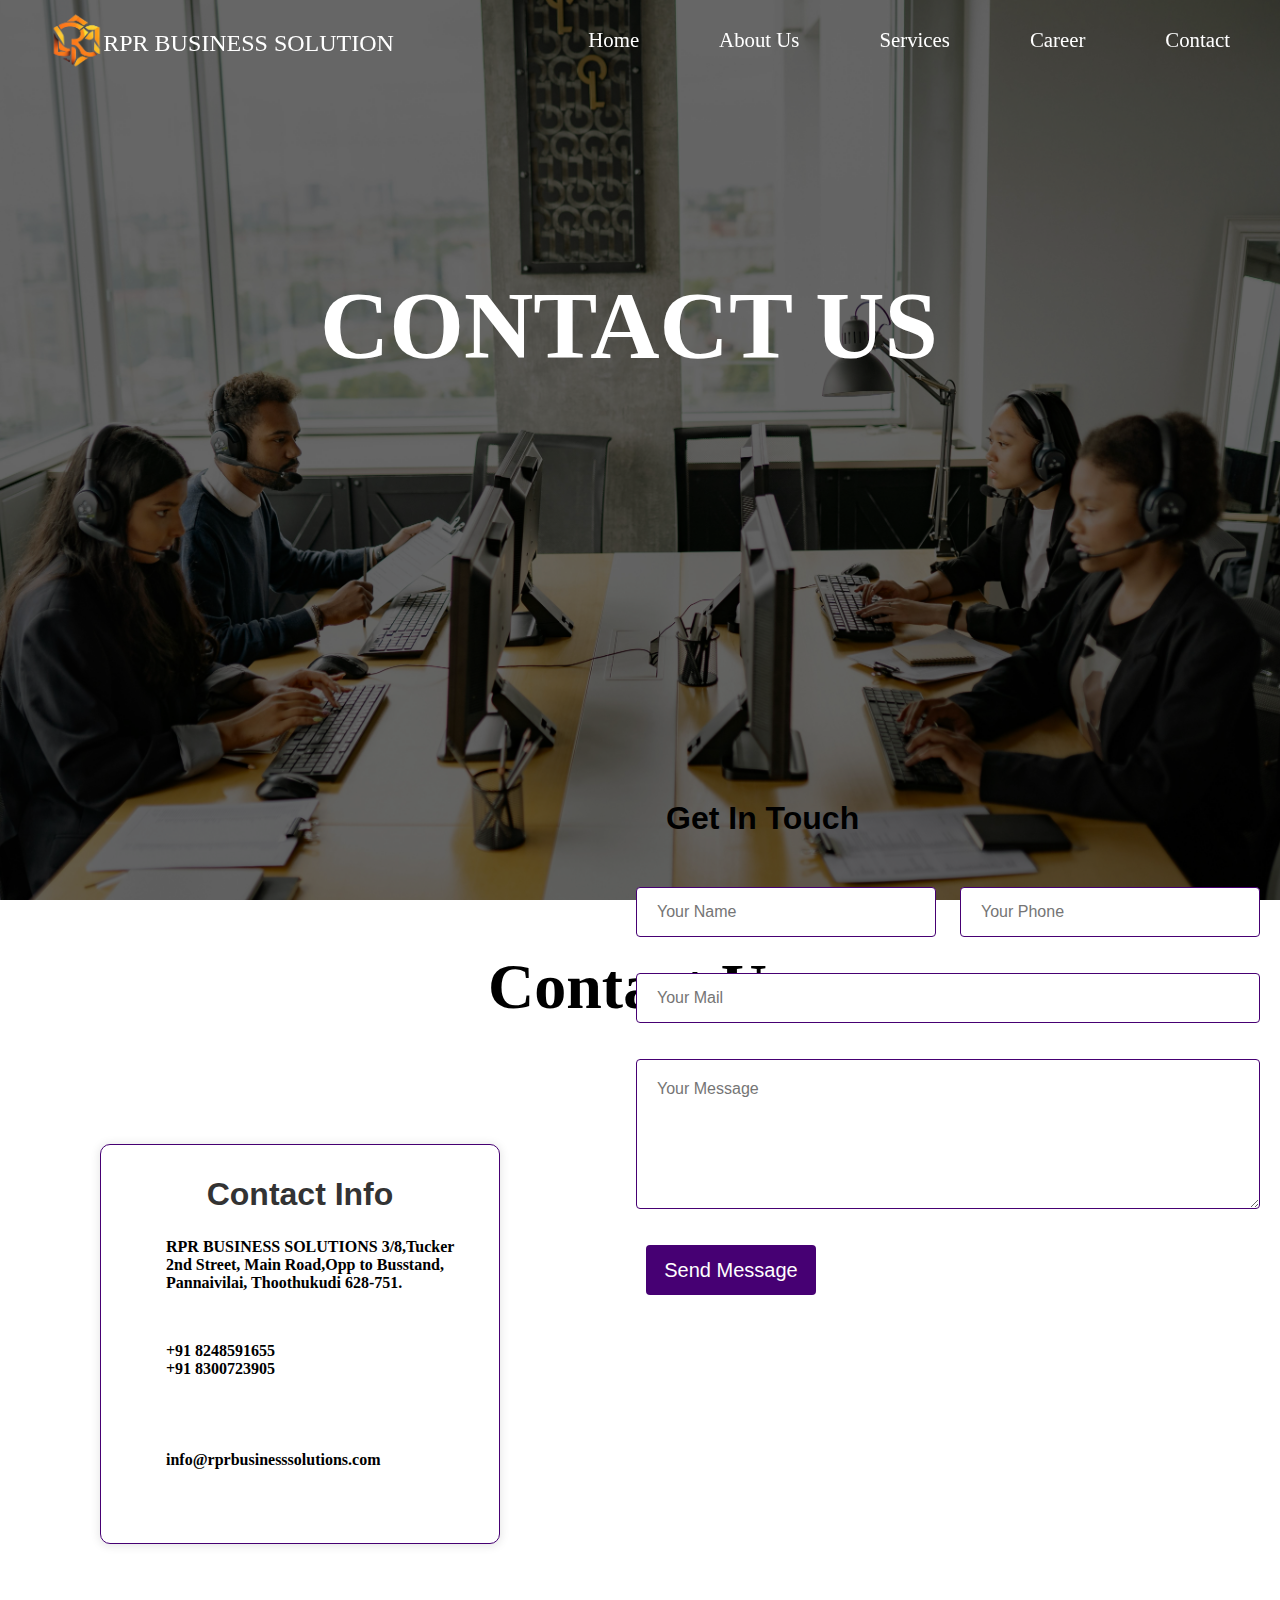
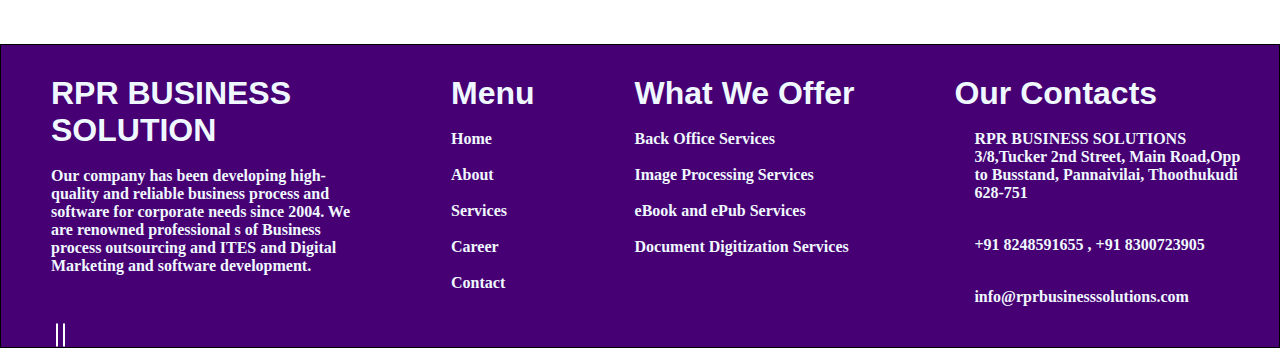
<file: contect.html>
<html lang="en">
<head>
    <meta charset="UTF-8">
    <meta name="viewport" content="width=device-width, initial-scale=1.0">
    <title>Content</title>
    <link rel="stylesheet" href="contect.css">
    <link rel="stylesheet" href="https://cdnjs.cloudflare.com/ajax/libs/font-awesome/6.6.0/css/all.min.css" 
    integrity="sha512-Kc323vGBEqzTmouAECnVceyQqyqdsSiqLQISBL29aUW4U/M7pSPA/gEUZQqv1cwx4OnYxTxve5UMg5GT6L4JJg==" 
    crossorigin="anonymous" referrerpolicy="no-referrer" />
    <link rel="icon" type="image/x-icon" href="Logo.jpg">

</head>
<body>
  <div class="container">
    <div>
        <img src="pexels-yankrukov-8867432.jpg" alt="" class="img-home">
        <div class="home-heading">
            <h1 class="home-headingh1000">CONTACT US</h1>
        </div>
    
    </div>
        <header class="header">
            <div class="hed-div"><img class="hed-icon" src="WhatsApp_Image_2024-09-02_at_9.45.15_AM-removebg-preview.png">
                <p class="logo" style="font-size: 1.5rem; font-family:' Nerko One' ; padding-top: 20px;">
                    RPR BUSINESS SOLUTION</p>
                </div>
            <ul class="navbar-nav">
                 <li class="nav-item ">
                     <a class="link" href="index.html">Home</a>
                 </li>
                 <li class="nav-item">
                     <a class="link" href="About.html">About Us</a>
                 </li>
                 <div class="dropdown">
                   <a href="services.html"> <button class="dropbtn">Services 
    
                    </button></a>
                    <div class="dropdown-content">
                        <a href="#">Image Processing</a>
                        <a href="#">eBook And ePub</a>
                        <a href="#">Back Office Services</a>
                        <a href="#">Document Digitization Services</a>
                    </div>
                  </div> 
                 <li class="nav-item">
                     <a class="link" href="career.html">Career</a>
                 </li>
                 <li class="nav-item">
                     <a class="link" href="contect.html">Contact</a>
                 </li>
                 
             </ul>
        </header>

<!--mobile navecation-->
<div class="navigation" style="font-family: 'Franklin Gothic Medium', 'Arial Narrow', Arial, sans-serif;">
    <ul>
      <li>
        <a href="index.html">
          <span class="title">Home</span>
        </a>
      </li>
      <!-- <li>
                <a href="#">
                    <span class="icon"></span>
                    <span class="icon">Home</span>
                </a>
            </li> -->
      <li>
        <a href="About.html">
          <span class="title">About Us</span>
        </a>
      </li>
      <li>
        <a href="services.html">
          <span class="title">Services</span>
        </a>
      </li>
      <li>
        <a href="career.html">
          <span class="title">Career</span>
        </a>
      </li>
      <li>
        <a href="contect.html">
          <span class="title">Contact</span>
        </a>
      </li>
      
    </ul>
  </div>
  
    <div class="toggle" onclick="toggleMenu()">
      
  </div>
  <div id="veeradiv"><img src="WhatsApp_Image_2024-09-02_at_9.45.15_AM-removebg-preview.png" alt="" 
    style="height: 40px;width: 40px;">
    <p style="padding-top: 10px;color: #fff;">RPR BUSINESS</p></div>


 
      <h1 style="font-size: 4rem; text-align: center; margin-top: 50px;
      font-family:Cambria, Cochin, Georgia, Times, 'Times New Roman', serif;">Contact Us</h1>

<div class="Service-card" data-aos="fade-right" data-aos-duration="500" data-aos-delay="100">
    <div id="card-info">
        <h4 id="main-title" style="text-align: center; margin-top: 0px;font-size: 2rem;">Contact Info</h4>

       <div style="display: flex; gap: 30px;"> <i id="my-icon" class="fa-solid fa-location-dot" style="padding-top: 20px;"></i>
        <h4 class="sub-title">RPR BUSINESS SOLUTIONS 
            3/8,Tucker 2nd Street,
            Main Road,Opp to Busstand,
            Pannaivilai,
            Thoothukudi 628-751.</h4></div>
            <div style="display: flex; gap: 30px; margin-top: 50px;"><i id="my-icon" class="fa-solid fa-phone-volume"  style="padding-top: 10px;"></i>
                <div style="display: block;"><h4 class="sub-title">+91 8248591655</h4>
                <h4 class="sub-title">+91 8300723905</h4></div>
            </div>
            <div style="display: flex; gap: 30px; margin-top: 50px;"> <i id="my-icon" class="fa-solid fa-envelope" style="padding-top: 20px;"></i>
                <h4 class="sub-title" style="margin-top: 23px;">info@rprbusinesssolutions.com</h4></div>

    </div>

  <!--  <div id="card-info">
        <i id="my-icon" class="fa-solid fa-phone-volume"></i>
        <h4 id="main-title">QUALITY ASSURANCE</h4>
        
        <p id="sub-title">Quality is the most crucial aspects in success of any organization. Recognizing this fact, we have been working consistently ever since our inception to improve our quality standards.</p>
    </div>
    <div id="card-info">
        <i id="my-icon" class="fa-solid fa-envelope"></i>
        <h4 id="main-title">QUALITY ASSURANCE</h4>
        
        <p id="sub-title">Quality is the most crucial aspects in success of any organization. Recognizing this fact, we have been working consistently ever since our inception to improve our quality standards.</p>
    </div>-->
    </div>

        <div class="contect-form">
            <h1 style="font-size: 2rem;margin-top: 50px; margin-left: 50px;
             font-family: Montserrat, sans-serif;">Get In Touch</h1>
             <div style="margin-top: 50px;"><form name="veera" ><input class="input1" name="username" type="text" placeholder="Your Name">
             <input class="input2" type="number" placeholder="Your Phone" name="number" id="myinput" onkeyup="checkValue()">
             <h6 id="main" style="color: red; display: none; position: absolute;text-align: right;">
                Enter Ten Degit Number</h6>
             <br><br><br>
             <input class="input3" type="email" name="email"  placeholder="Your Mail">
             <br><br><br>
             <textarea class="input4" name="input4" rows="4" cols="50"placeholder="Your Message"></textarea><br><br><br>
            <button class="home-but" onclick="veeraFrom()"><span class="home-span">Send Message</span></button></form></div>
        </div>


        <div style="border: 1px solid black; background-color: #460073; color: aliceblue; margin-top: 100PX ;">
            <footer>
             
              <div style="width: 300px;">
                <h1 style="font-family:'Franklin Gothic Medium', 'Arial Narrow', Arial, sans-serif ; ">RPR BUSINESS SOLUTION</h1>
                <br>
                <h4>Our company has been developing high-quality and reliable business process and software for corporate needs since 2004. We are renowned professional
                    s of Business process outsourcing and ITES and Digital Marketing and software development.</h4>
             
             <br><br><br><div><!--<i id="iconrpr" class="fa-brands fa-instagram"></i>
                    <i id="iconrpr"  class="fa-brands fa-facebook-f"></i>-->
                   <a href="mailto:info@rprbusinesssolutions.com"> <i id="iconrpr" class="fa-solid fa-envelope"></i></a>
                   <a href="https://www.google.com/url?q=https%3A%2F%2Fwww.linkedin.com%2Fcompany%2Frpr-business-solutions%2Fabout%2F&sa=D&sntz=1&usg=AOvVaw0KgS-Z7ywlPaVWAC7gqK6e"> <i id="iconrpr" class="fa-brands fa-linkedin-in"></i></a>
                
            </div>
                </div>  

            <div class="footer-com">
              <div>
                <h1 style="font-family:'Franklin Gothic Medium', 'Arial Narrow', Arial, sans-serif ; ">Menu</h1>
                <br>
                <a href="index.html"><h4>Home</h4></a>
                <br>
                <a href="About.html"><h4>About</h4><br></a>
                <a href="services.html"><h4>Services</h4><br></a>
                <a href="career.html"><h4>Career</h4><br></a>
                <a href="contect.html"><h4>Contact</h4><br></a>
            </div>

            
            <div>
                <h1 style="font-family:'Franklin Gothic Medium', 'Arial Narrow', Arial, sans-serif ;">What We Offer</h1><br>
                <h4>Back Office Services</h4><br>
                <h4>Image Processing Services</h4><br>
                <h4>eBook and ePub Services</h4><br>
                <h4>Document Digitization Services</h4><br>
            </div>
        </div>

             <div class="footer-con">
                <h1 style="font-family:'Franklin Gothic Medium', 'Arial Narrow', Arial, sans-serif ; ">Our Contacts</h1><br>
                <div style="display: flex; gap: 20px;">
                <i id="my-icon1" class="fa-solid fa-location-dot"></i>
                <h4>RPR BUSINESS SOLUTIONS 3/8,Tucker 2nd Street, Main Road,Opp to Busstand, Pannaivilai, Thoothukudi 628-751</h4></div><br>
               <div style="display: flex; gap: 20px;"><i id="my-icon1" class="fa-solid fa-phone-volume" ></i> 
                <h4 style="padding-top: 16px;">+91 8248591655 , 
                    
                    +91 8300723905</h4></div><br>

                   <div style="display: flex; gap: 20px;"><i id="my-icon1" class="fa-solid fa-envelope" ></i>
                <h4 style="padding-top: 16px;">info@rprbusinesssolutions.com</h4></div><br>
            </div>
            </footer>
        </div>

      </div>

    <script> 
        const headerE1 = document.querySelector('.header');

window.addEventListener('scroll', ()=>{
  if (window.scrollY > 50) {
    headerE1.classList.add('header-scrolled')
  }
  else if(window.scrollY <= 50) {
    headerE1.classList.remove('header-scrolled')
  }

});


function checkValue() {
            var input = document.getElementById('myinput');
            const main = document.getElementById('main');
            var value = input.value;


           if (value.length <=6 || value.length >=11) {
             main.style.display = 'block';
           }
        
          else{
            main.style.display ='none';
          }
          
          if (value.length<=0) {
             main.style.display = 'none';
           }
        
        }


const username = document.veera.username;
 const email = document.veera.email;
 const number = document.veera.number;



function veeraFrom(){
   
   if(username.value == "" ||
      email.value == "" ||
      number.value == ""){
      alert("please fill all fileds")
      return false;
   }   
   
else{
 alert("Thank For Visite !! ")
 return true;
}

}

function toggleMenu() {
  let navigation = document.querySelector('.navigation');
  let toggle = document.querySelector('.toggle');
  navigation.classList.toggle('active');
  toggle.classList.toggle('active');
}

    </script>
</body>
</html>
</file>
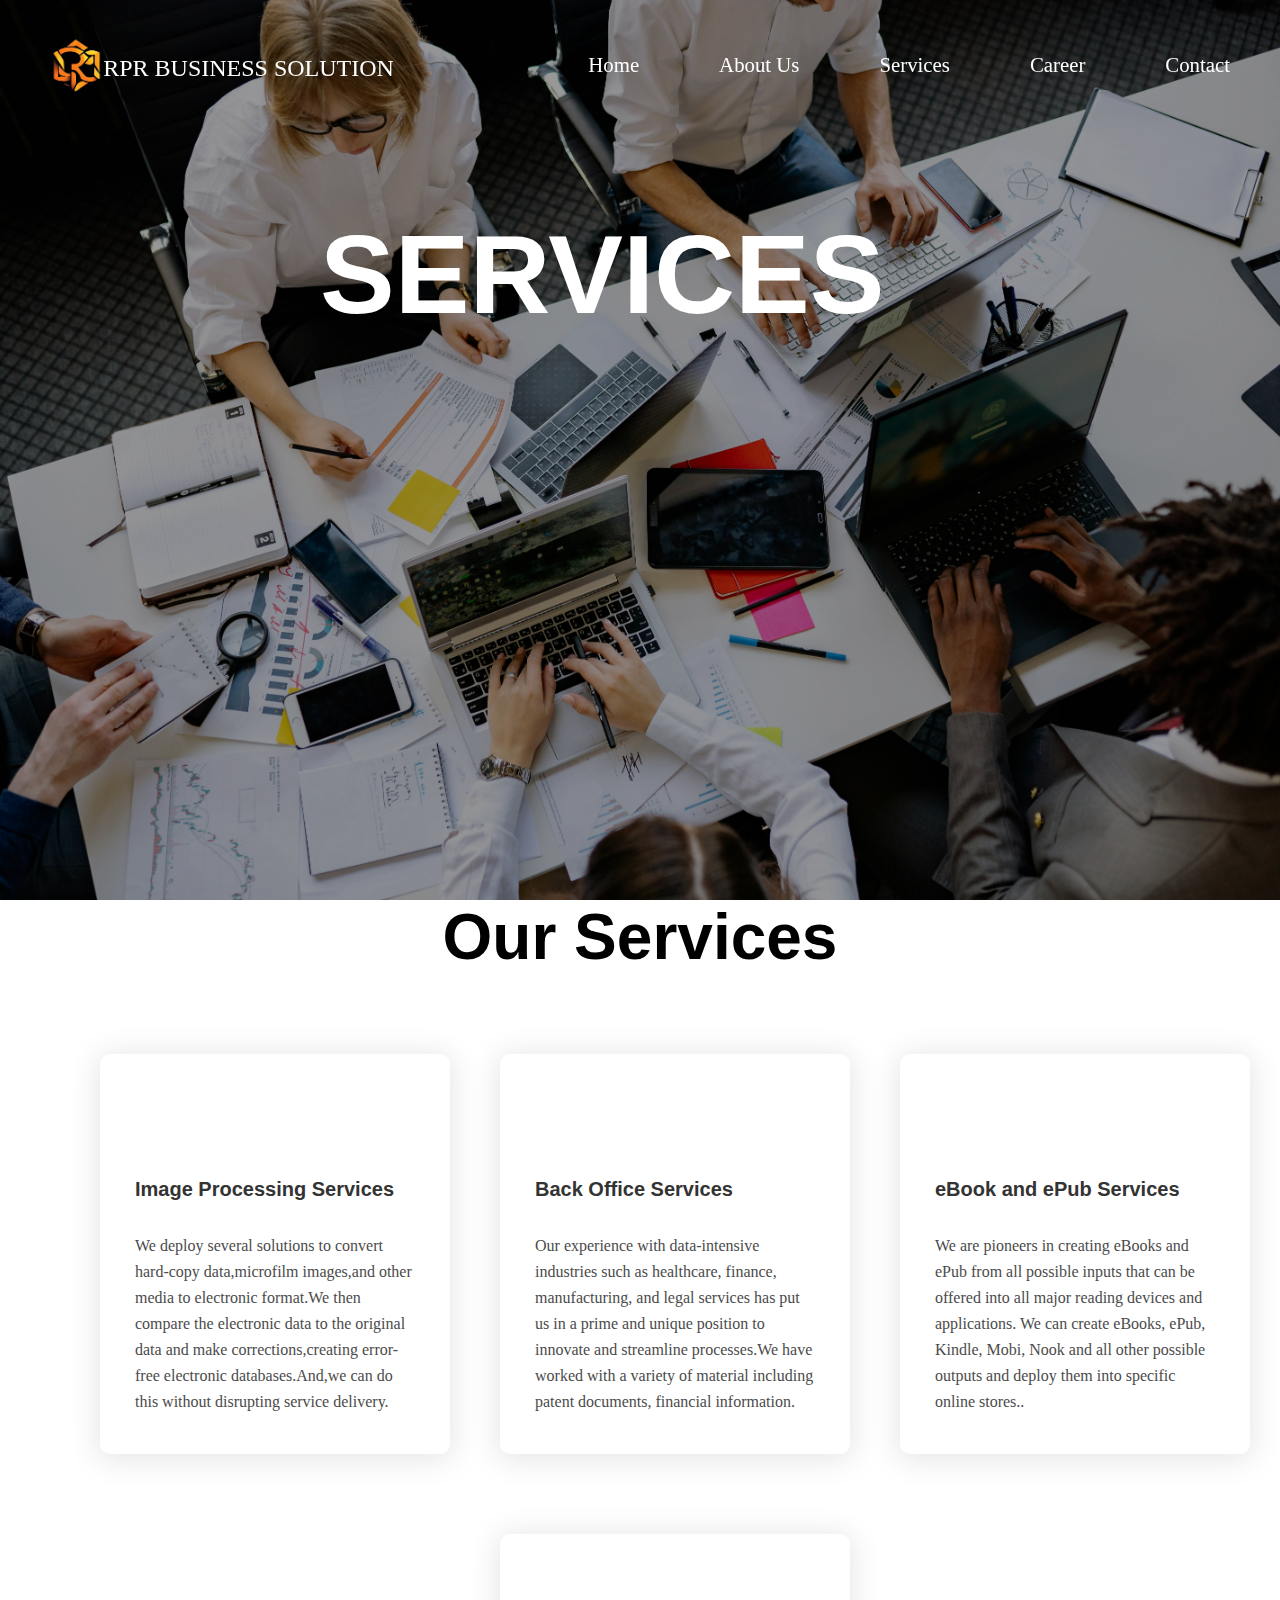
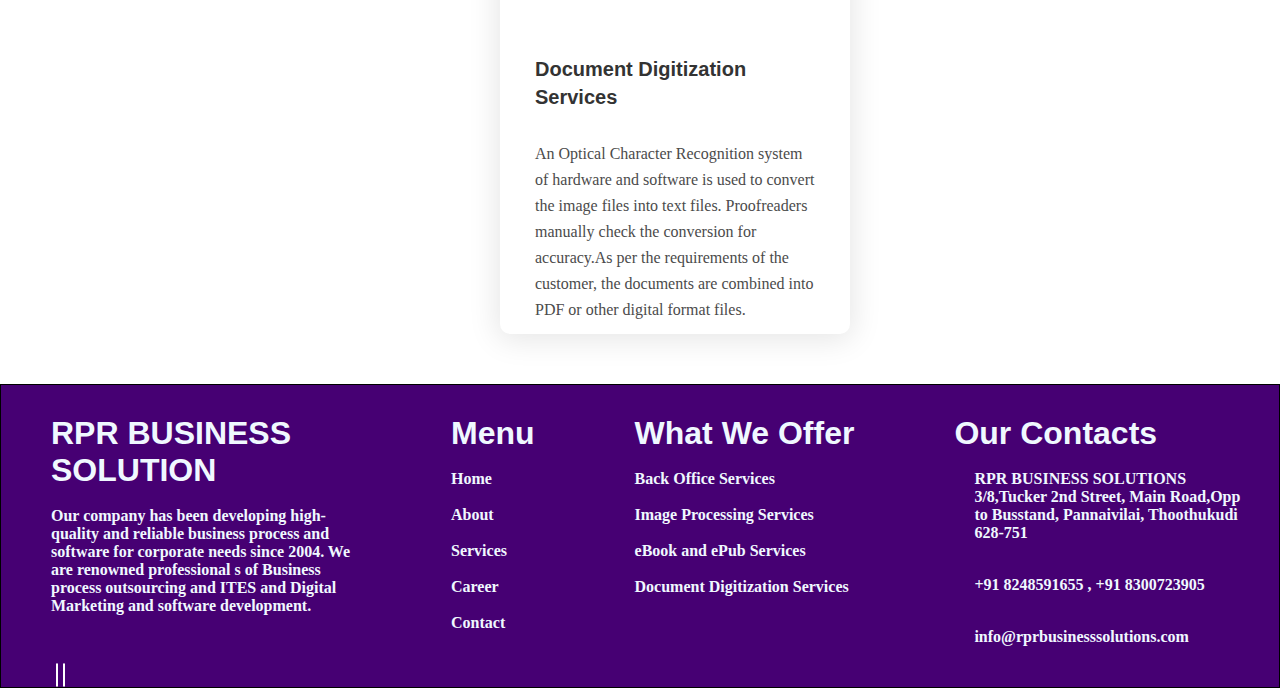
<file: services.html>
<html lang="en">
<head>
    <meta charset="UTF-8">
    <meta name="viewport" content="width=device-width, initial-scale=1.0">
    <title>Services</title>
    <link rel="stylesheet" href="services.css">
    <link rel="stylesheet" href="https://cdnjs.cloudflare.com/ajax/libs/font-awesome/6.6.0/css/all.min.css" 
    integrity="sha512-Kc323vGBEqzTmouAECnVceyQqyqdsSiqLQISBL29aUW4U/M7pSPA/gEUZQqv1cwx4OnYxTxve5UMg5GT6L4JJg==" 
    crossorigin="anonymous" referrerpolicy="no-referrer" />
    <link rel="icon" type="image/x-icon" href="Logo.jpg">


</head>
<body>
    <div>
        <img src="pexels-yankrukov-7792818.jpg" alt="" class="img-home">
        <div class="home-heading">
            <H2 class="home-headingdiv" style="font-family: Verdana, Geneva, Tahoma, sans-serif ;  ">SERVICES</H2>
        </div>
    
    </div>
        <header class="header">
            <div class="hed-div"><img class="hed-icon" src="WhatsApp_Image_2024-09-02_at_9.45.15_AM-removebg-preview.png">
                <p class="logo" style="font-size: 1.5rem; font-family:' Nerko One' ; padding-top: 20px;">
                    RPR BUSINESS SOLUTION</p>
                </div>
            <ul class="navbar-nav">
                 <li class="nav-item ">
                     <a class="link" href="index.html">Home</a>
                 </li>
                 <li class="nav-item">
                     <a class="link" href="About.html">About Us</a>
                 </li>
                 <div class="dropdown">
                   <a href="services.html"> <button class="dropbtn">Services 
    
                    </button></a>
                    <div class="dropdown-content">
                        <a href="#">Image Processing</a>
                        <a href="#">eBook And ePub</a>
                        <a href="#">Back Office Services</a>
                        <a href="#">Document Digitization Services</a>
                    </div>
                  </div> 
                 <li class="nav-item">
                     <a class="link" href="career.html">Career</a>
                 </li>
                 <li class="nav-item">
                     <a class="link" href="contect.html">Contact</a>
                 </li>
                 
             </ul>
        </header>


        <!--mobile navecation-->
<div class="navigation" style="font-family: 'Franklin Gothic Medium', 'Arial Narrow', Arial, sans-serif;">
    <ul>
      <li>
        <a href="index.html">
          <span class="title">Home</span>
        </a>
      </li>
      <!-- <li>
                <a href="#">
                    <span class="icon"></span>
                    <span class="icon">Home</span>
                </a>
            </li> -->
      <li>
        <a href="About.html">
          <span class="title">About Us</span>
        </a>
      </li>
      <li>
        <a href="services.html">
          <span class="title">Services</span>
        </a>
      </li>
      <li>
        <a href="career.html">
          <span class="title">Career</span>
        </a>
      </li>
      <li>
        <a href="contect.html">
          <span class="title">Contact</span>
        </a>
      </li>
      
    </ul>
  </div>
  
   
  <div class="toggle" onclick="toggleMenu()">
    
  </div>
  <div id="veeradiv"><img src="WhatsApp_Image_2024-09-02_at_9.45.15_AM-removebg-preview.png" alt="" 
    style="height: 40px;width: 40px;">
    <p style="padding-top: 10px;color: #fff;">RPR BUSINESS</p></div>
  
 
        <h1 id="Service" style="text-align: center; font-family:'Franklin Gothic Medium', 'Arial Narrow', Arial, sans-serif ; ">
            Our Services</h1>
            <div class="Service-card" data-aos="fade-right" data-aos-duration="500" data-aos-delay="100">
                <div id="card-info">
                    <i id="my-icon" class="fa-solid fa-file-image"></i>
                    <h4 id="main-title">Image Processing Services</h4>
                    
                    <p id="sub-title">We deploy several solutions to convert hard-copy data,microfilm images,and other media to electronic format.We then compare the electronic data to the original data and make corrections,creating error-free electronic databases.And,we can do this without disrupting service delivery.</p>
                </div>
            
                <div id="card-info">
                    <i id="my-icon" class="fa-solid fa-gears" style="padding-left: 100px;"></i>
                    <h4 id="main-title">Back Office Services</h4>
                    
                    <p id="sub-title">Our experience with data-intensive industries such as healthcare, finance, manufacturing, and legal services has put us in a prime and unique position to innovate and streamline processes.We have worked with a variety of material including patent documents, financial information.</p>
                </div>
                <div id="card-info">
                    <i id="my-icon" class="fa-brands fa-readme"></i>
                    <h4 id="main-title">eBook and ePub Services</h4>
                    
                    <p id="sub-title">We are pioneers in creating eBooks and ePub from all possible inputs that can be offered into all major reading devices and applications. We can create eBooks, ePub, Kindle, Mobi, Nook and all other possible outputs and deploy them into specific online stores..</p>
                </div>
                </div>
        
                <div class="Service-card" data-aos="fade-left" data-aos-duration="500" data-aos-delay="100">
                    <div id="card-info1">
                        <i id="my-icon" class="fa-solid fa-file-import"></i>
                        <h4 id="main-title">Document Digitization Services</h4>
                        
                        <p id="sub-title">An Optical Character Recognition system of hardware and software is used to convert the image files into text files. Proofreaders manually check the conversion for accuracy.As per the requirements of the customer, the documents are combined into PDF or other digital format files.</p>
                    </div>
        
        
                    </div>




                    

                    <div style="border: 1px solid black; background-color: #460073; color: aliceblue; margin-top: 50PX ;">
                        <footer>
                         
                          <div style="width: 300px;">
                            <h1 style="font-family:'Franklin Gothic Medium', 'Arial Narrow', Arial, sans-serif ; ">RPR BUSINESS SOLUTION</h1>
                            <br>
                            <h4>Our company has been developing high-quality and reliable business process and software for corporate needs since 2004. We are renowned professional
                                s of Business process outsourcing and ITES and Digital Marketing and software development.</h4>
                         
                         <br><br><br><div><!--<i id="iconrpr" class="fa-brands fa-instagram"></i>
                                <i id="iconrpr"  class="fa-brands fa-facebook-f"></i>-->
                               <a href="mailto:info@rprbusinesssolutions.com"> <i id="iconrpr" class="fa-solid fa-envelope"></i></a>
                               <a href="https://www.google.com/url?q=https%3A%2F%2Fwww.linkedin.com%2Fcompany%2Frpr-business-solutions%2Fabout%2F&sa=D&sntz=1&usg=AOvVaw0KgS-Z7ywlPaVWAC7gqK6e"> <i id="iconrpr" class="fa-brands fa-linkedin-in"></i></a>
                            
                        </div>
                            </div>  
        
                        <div class="footer-com">
                          <div>
                            <h1 style="font-family:'Franklin Gothic Medium', 'Arial Narrow', Arial, sans-serif ; ">Menu</h1>
                            <br>
                            <a href="index.html"><h4>Home</h4></a>
                            <br>
                            <a href="About.html"><h4>About</h4><br></a>
                            <a href="services.html"><h4>Services</h4><br></a>
                            <a href="career.html"><h4>Career</h4><br></a>
                            <a href="contect.html"><h4>Contact</h4><br></a>
                        </div>
        
                        
                        <div>
                            <h1 style="font-family:'Franklin Gothic Medium', 'Arial Narrow', Arial, sans-serif ;">What We Offer</h1><br>
                            <h4>Back Office Services</h4><br>
                            <h4>Image Processing Services</h4><br>
                            <h4>eBook and ePub Services</h4><br>
                            <h4>Document Digitization Services</h4><br>
                        </div>
                    </div>
        
                         <div class="footer-con">
                            <h1 style="font-family:'Franklin Gothic Medium', 'Arial Narrow', Arial, sans-serif ; ">Our Contacts</h1><br>
                            <div style="display: flex; gap: 20px;">
                            <i id="my-icon1" class="fa-solid fa-location-dot"></i>
                            <h4>RPR BUSINESS SOLUTIONS 3/8,Tucker 2nd Street, Main Road,Opp to Busstand, Pannaivilai, Thoothukudi 628-751</h4></div><br>
                           <div style="display: flex; gap: 20px;"><i id="my-icon1" class="fa-solid fa-phone-volume" ></i> 
                            <h4 style="padding-top: 16px;">+91 8248591655 , 
                              
                                +91 8300723905</h4></div><br>
        
                               <div style="display: flex; gap: 20px;"><i id="my-icon1" class="fa-solid fa-envelope" ></i>
                            <h4 style="padding-top: 16px;">info@rprbusinesssolutions.com</h4></div><br>
                        </div>
                        </footer>
                    </div>





    <script> 
        const headerE1 = document.querySelector('.header');

window.addEventListener('scroll', ()=>{
  if (window.scrollY > 50) {
    headerE1.classList.add('header-scrolled')
  }
  else if(window.scrollY <= 50) {
    headerE1.classList.remove('header-scrolled')
  }

});

function toggleMenu() {
  let navigation = document.querySelector('.navigation');
  let toggle = document.querySelector('.toggle');
  navigation.classList.toggle('active');
  toggle.classList.toggle('active');
}
    </script>
</body>
</html>
</file>
<file: Rpr.css>
*{
    text-decoration: none;
    padding: 0;
    margin: 0;
    box-sizing: border-box;
  
}
body{
    position: relative;
    width: 100%;
    overflow-x: hidden;
}
#veeradiv{
  position: absolute;
  display: none; padding-top: 10px;padding-right: 0px;
  top: 0;
  left: 40px;
  z-index: 99999999;

}
.img-home{
    width: 100%;
    height: 100vh;
    object-fit: cover;
    position: absolute;
    top: 0;
    filter: brightness(0.6);
}
a{
    text-decoration: none;
    color: inherit;
}
ul{
    list-style: none;
}
.header{
  display: flex;
  align-items: center;
  justify-content: space-between;
  top: 0;
  left: 0;
  padding: 35 50px;
  font-size: 1.3rem;
  color: #fff;
  position: fixed;
  width: 100%;
  height: 80px;
  font-family: calibri;
  transition: all 0.5s;
  z-index: 9999;
}
.header-scrolled{
    background-color: #460073;

}
.navbar-nav{
   display: flex;
   column-gap: 80px;
}
.link:hover{
  color: rgba(220, 220, 220, 0.719);
}
.dropbtn:hover{
  color: rgba(220, 220, 220, 0.719);
}



/*home image*/

.home-img{
    height: 60%; width: 34%; margin-top: 50px;
}

.home-div{
    display: flex; justify-content: space-evenly; align-items: center; padding-left: 100px;padding-top: 700px;
}
.h1tag{
   padding-top: 20px;  padding-left: 220px; color: #460073; font-family: 'Franklin Gothic Medium', 'Arial Narrow', Arial, sans-serif;
}
.h1tag1{
  font-size: 4rem;
}

.home-button{
    width: 250px;
    height: 50px;
    font-weight: bold;
    font-family: 'Times New Roman', Times, serif; 
    border: 1px solid#460073 ;
    background: #860fb9;
    color: #fff;
    cursor: pointer;
    overflow: hidden;
    text-transform: uppercase;
    z-index: -1;
}
.home-button:hover{
    background-color: #460073;
    transition: 1s;
}
 

.home-heading{
    margin-top: 170px;
    margin-left: 100px;
    position: absolute;
    padding-left: 20px;
    height: 500px;
    width: 500px;
    color: #fff;
    font-size: 2rem;
    font-family: Georgia, 'Times New Roman', Times, serif;
}


.home-but{
    border-radius: 4px;
    background-color: #460073;
    border: none;
    color: #FFFFFF;
    text-align: center;
    height: 45px;
    width: 170px;
    font-size: 20px;
    transition: all 0.5s;

  }
  
  .home-but .home-span {
    cursor: pointer;
    display: inline-block;
    position: relative;
    transition: 0.5s;
  }
  
  .home-but .home-span:after {
    content: '\00bb';
    position: absolute;
    opacity: 0;
    top: 0;
    right: -20px;
    transition: 0.5s;
  }
  
  .home-but:hover .home-span {
    padding-right: 25px;
  }
  
  .home-but:hover .home-span:after {
    opacity: 1;
    right: 0;}

    .home-but1{
        border-radius: 4px;
        background-color: transparent;
        border: 0.1px solid black;
        color: #FFFFFF;
        text-align: center;
        height: 45px;
        width: 200px;
        font-size: 18px;
        transition: all 0.5s;
    
      }
      .home-but1:hover{
        background-color: #460073;
        transition: all 0.5s ;
      }
      
      .home-but1 .home-span1 {
        cursor: pointer;
        display: inline-block;
        position: relative;
        transition: 0.5s;
      }
      
      .home-but1 .home-span1:after {
        content: '\00bb';
        position: absolute;
        opacity: 0;
        top: 0;
        right: -20px;
        transition: 0.5s;
      }
      
      .home-but1:hover .home-span1 {
        padding-right: 25px;
    
      }
      
      .home-but1:hover .home-span1:after {
        opacity: 1;
        right: 0;}



        .dropdown {
            float: left;
            overflow: hidden;
          }
          
          
          .dropdown .dropbtn {
            font-size: 16px;  
            font-size: 1.3rem; 
            font-family: calibri;
            border: none;
            outline: none;
            color: white;
            background-color: inherit;
            font-family: inherit;
            margin: 0;
            
          }
        
          
          .dropdown-content {
            display: none;
            position: absolute;
            background-color: #f9f9f9;
            width: 300px;
            height: 200px;
            box-shadow: 0px 8px 16px 0px rgba(0,0,0,0.2);
            z-index: 1;
          }
          
          .dropdown-content a {
            float: none;
            color: black;
            padding: 12px 16px;
            text-decoration: none;
            display: block;
            text-align: left;
          }
          
          .dropdown-content a:hover {
            background-color: #ddd;
          }
          
          .dropdown:hover .dropdown-content {
            display: block;
          } 



          /* Service Field*/
          #Service{
            font-size:4rem;
          }
          #card-info{
            width:350px;
              height: 400px;
            /*height:fit-content!important;*/
            padding: 35px 35px 35px 35px ;
              background-color: #ffffff;
              border-radius: 10px 10px 10px 10px;
              box-shadow: 0px 3px 30px 3px rgb(0 0 0 / 10%);
            transition: transform ease 300ms;
            overflow: hidden;
            display: block;
          }
          #card-info:hover{
                box-shadow: 0px 3px 30px 3px #860fb9;
            background:#460073 ;
            transform: translate(0, -10px);
          }
          
              #my-icon {
            color:#460073;
            font-size:56px;
            line-height: 56px;
            padding-left: 110PX;
          }
          #my-icon1 {
            font-size: 28px;
            line-height: 56px;
            gap: 20px;
          }
          
           #card-info:hover #my-icon{
               color: #fff;
          content: "\f117";
            
          }
          
          #card-info:hover #main-title, #sub-title{
              color: white;
          }
          #card-info:hover #sub-title{
              color: white;
          }
          #main-title{
            margin: 30px 0px;
            font-family: "Nunito", Sans-serif;
              font-weight: bold;
              line-height: 28px;
              font-weight: 700;
              font-style: normal;
              color: #333;
              font-size: 20px;
          
          }
          #sub-title{
              padding-bottom: 20px;
            font-family: "Open Sans";
              line-height: 26px;
              font-style: normal;
              color: #4b4b4b;
              font-size: 16px;
              height: 160px!important;
              
          }
          
          .Service-card{
              display: flex;
              gap: 50px;
              margin-left: 100px;
              margin-top: 80px;
          }
          

          .javascript{
            margin-top: 100px;
            display: flex;
            justify-content: space-evenly;
        }
        .React{
            height: 300px;
            width: 350px;
            padding-right: 10px;
            border: 0.3px solid #34495e;
        }
        .React:hover{
            box-shadow: 0px 0px 20px #34495e;
            border: 0.3px solid rgba(21, 24, 26, 0.911);
        }
       .Reacth1{
        text-align: center; padding-top: 30px;
       }
       .Reacth3{
        margin-left: 20px;padding-top: 20px;
       }

  /*footer field*/

  #iconrpr{
    height: 30px;
    width: 30px;
    border: 0.1px solid white;
    border-radius: 6px;
    text-align: center;
    padding-top: 5px;
    margin-left: 5px;
  }
  #iconrpr:hover{
    background-color: #fff;
    color: #000;
  }
  #home-but{
    margin-left: 150px; margin-top: 200px;
  }

  .why-chose{
    text-align: center; font-size: 4rem; margin-top: 100px;
font-family:'Franklin Gothic Medium', 'Arial Narrow', Arial, sans-serif ;
  }
  footer{
    display: flex; gap: 100px; margin-left: 50px; padding-top: 30PX;
  }
  .footer-com{
    display: flex;
    gap: 100px;
  }
  .footer-con{
    width: 300px;
    margin-right: 0px;
  }

  .hed-icon{
    height: 60px;
    width: 6opx;
  }
  .hed-div{
    display: flex;
  }
 


.hed-icon1{
    height: 40px;
    width: 40px;
    padding-top: 10px;
    margin-top: 10px;
  }
  .hed-div{
    display: flex;
  }


  /* mobile navication css*/
  .navigation {
    position: fixed;
    width: 60px;
    height: 100%;
    background: #460073;
    color: #fff;
    overflow: hidden;
    transition: 0.5s;
    display: none;
  }
  
  .navigation:hover,
  .navigation.active {
    width: 200px;
  }
  
  .navigation ul {
    position: absolute;
    top: 0;
    left: 0;
    width: 100%;
  }
  
  .navigation ul li {
    position: relative;
    width: 100%;
    list-style: none;
    transition: 1s;
  }
  
  .navigation ul li:hover {
    background: #3e3e3e;
  }
  
  .navigation ul li a {
    position: relative;
    display: block;
    width: 100%;
    display: flex;
    text-decoration: none;
    color: #ffff;
  }
  
  .navigation ul li a .icon {
    position: relative;
    display: block;
    min-width: 60px;
    height: 60px;
    line-height: 60px;
    text-align: center;
  }
  
  .navigation ul li a .icon .fa {
    font-size: 24px;
  }
  
  .navigation ul li a .title {
    position: relative;
    display: block;
    padding: 0 10px;
    height: 60px;
    line-height: 60px;
    text-align: start;
    white-space: nowrap;
  }
  
  .toggle {
    background-color: #460073;
    position: absolute;
    top: 0;
    left: 0;
    padding-left: 150px;
    width: 480px;
    height: 60px;
    cursor: pointer;
    transition: 0.7s;
    display: none;
  }
  
  
  
  .toggle::before {
    content: "\f0c9";
    font-family: fontAwesome;
    position: absolute;
    width: 100%;
    height: 100%;
    line-height: 60px;
    text-align: center;
    font-size: 24px;
    color: #fff;
  }
  
  .toggle.active::before {
    content: "\f00d";
  }
  .logo{
    font-size: 1.5rem; font-family:' Nerko One' ; padding-top: 20px;
  }
  @media only screen and (max-width : 600px){
    body,html{
      margin: 0;
      padding: 0;
      overflow-x: hidden;
      box-sizing: border-box;
    }
    .container{
      padding: 0;
      margin: 0;
      width: auto;
    }
    .home-iconnav{
      display: flex;
      height: 50px;
      width: 100%px;
      background-color: #460073;
      z-index: 999900;
    }
    .navigation {
      display: block;
      left: -60px;
      z-index: 999999999;
    }
    .navigation.active {
      left: 0px;
      width: 40%;
    }
    .toggle{
      position: fixed;
      display: block;
      z-index: 9999999;
      width: 100%;
      margin-right: 0px;
    }

    .home-but1{
      display: none;
    }
    .home-heading{
      height: 400px;
      width: 400px;
      margin-left: 20px;
      margin-top: 70px;
    }
    .img-home{
      width: 100%;
      height: 600px;
      object-fit: fill;
    }
    .home-div{
      display: block;
      width: 400px;
      padding-left: 20px;
    }
    .home-img{
      height: 350px;
      width: 350px;
      margin-left: 40px;
    }
    #veeradiv{
      position: fixed;
      display: flex;
    }
    
    .h1tag{
      font-size: 1rem !important;
      padding-left: 0px;
      padding-right: 0px;
    }
    .h1tag1{
      font-size: 2rem !important;
      padding-left: 0px;
      padding-right: 0px;
    }

    #Service{
      font-size: 3rem !important;
    }
    .Service-card{
      display: block;
      margin-left: 12vw;
    }
    #card-info{
    margin-top: 60px;
    }
    #home-but{
      margin-top: 50px;
      margin-left: 10vw;
    }
    .why-chose{
      font-size: 3rem !important;
    }
    .javascript{
      display: block;
    }
    .React{
      margin-left: 12vw;
      margin-top: 30px;
    }
    footer{
      display: block;
      padding-left: 30px;
      
    }
    .footer-com{
      display: flex;
      width: 100%;
      gap: 60px;
      margin-top: 40px;
    }
    .footer-con{
      width: 300px;
      margin-top: 40px;
    }
    .header{
      display: none;
    }
  .toggle-div{
    display: block;
  }
  .toggle-button{
    display: block;
  }
  .slide-11{
    display: block;
    position: fixed;
  }
  .sidenav{
    position: fixed;
  }

  }
</file>
<file: About.css>
*{
  text-decoration: none;
  padding: 0;
  margin: 0;
  box-sizing: border-box;

}
body{
  position: relative;
  width: 100%;
  overflow-x: hidden;
}
#veeradiv{
position: absolute;
display: none; padding-top: 10px;padding-right: 0px;
top: 0;
left: 40px;
z-index: 99999999;

}
.img-home{
    width: 100%;
    height: 100vh;
    object-fit: cover;
    position: absolute;
    top: 0;
    filter: brightness(0.6);
}
a{
    text-decoration: none;
    color: inherit;
}
.header{
  display: flex;
  align-items: center;
  justify-content: space-between;
  top: 0;
  left: 0;
  padding: 35 50px;
  font-size: 1.3rem;
  color: #fff;
  position: fixed;
  width: 100%;
  height: 80px;
  font-family: calibri;
  transition: all 0.5s;
  z-index: 9999;
}
.header-scrolled{
    background-color: #460073;

}
.navbar-nav{
   display: flex;
   column-gap: 80px;
   list-style: none;

}




/*home image*/

.home-img{
    height: 60%; width: 34%; margin-top: 50px;
}

.home-div{
    display: flex; justify-content: space-evenly; align-items: center; padding-left: 100px;
}
.h1tag{
   padding-top: 20px;  padding-left: 220px; color: #460073; font-family: 'Franklin Gothic Medium', 'Arial Narrow', Arial, sans-serif;
}
.h1tag1{
  font-size: 4rem;
}

.home-button{
    width: 250px;
    height: 50px;
    font-weight: bold;
    font-family: 'Times New Roman', Times, serif; 
    border: 1px solid#460073 ;
    background: #860fb9;
    color: #fff;
    cursor: pointer;
    overflow: hidden;
    text-transform: uppercase;
    z-index: -1;
}
.home-button:hover{
    background-color: #460073;
    transition: 1s;
}
 

.home-heading{
    margin-top: 370px;
    margin-left: 200px;
    position: absolute;
    padding-left: 60px;
    height: 500px;
    width: 700px;
    color: #fff;
    font-size: 3rem;
    font-family: Georgia, 'Times New Roman', Times, serif;
}


.home-but{
    border-radius: 4px;
    background-color: #460073;
    border: none;
    color: #FFFFFF;
    text-align: center;
    height: 45px;
    width: 170px;
    font-size: 20px;
    transition: all 0.5s;

  }
  
  .home-but .home-span {
    cursor: pointer;
    display: inline-block;
    position: relative;
    transition: 0.5s;
  }
  
  .home-but .home-span:after {
    content: '\00bb';
    position: absolute;
    opacity: 0;
    top: 0;
    right: -20px;
    transition: 0.5s;
  }
  
  .home-but:hover .home-span {
    padding-right: 25px;
  }
  
  .home-but:hover .home-span:after {
    opacity: 1;
    right: 0;}

    .home-but1{
        border-radius: 4px;
        background-color: transparent;
        border: 0.1px solid black;
        color: #FFFFFF;
        text-align: center;
        height: 45px;
        width: 200px;
        font-size: 18px;
        transition: all 0.5s;
    
      }
      .home-but1:hover{
        background-color: #460073;
        transition: all 0.5s ;
      }
      
      .home-but1 .home-span1 {
        cursor: pointer;
        display: inline-block;
        position: relative;
        transition: 0.5s;
      }
      
      .home-but1 .home-span1:after {
        content: '\00bb';
        position: absolute;
        opacity: 0;
        top: 0;
        right: -20px;
        transition: 0.5s;
      }
      
      .home-but1:hover .home-span1 {
        padding-right: 25px;
    
      }
      
      .home-but1:hover .home-span1:after {
        opacity: 1;
        right: 0;}



        .dropdown {
            float: left;
            overflow: hidden;
          }
          
          .dropdown .dropbtn {
            font-size: 16px;  
            font-size: 1.3rem; 
            font-family: calibri;
            border: none;
            outline: none;
            color: white;
            background-color: inherit;
            font-family: inherit;
            margin: 0;
            
          }
        
          
          .dropdown-content {
            display: none;
            position: absolute;
            background-color: #f9f9f9;
            width: 300px;
            height: 200px;
            box-shadow: 0px 8px 16px 0px rgba(0,0,0,0.2);
            z-index: 1;
          }
          
          .dropdown-content a {
            float: none;
            color: black;
            padding: 12px 16px;
            text-decoration: none;
            display: block;
            text-align: left;
          }
          
          .dropdown-content a:hover {
            background-color: #ddd;
          }
          
          .dropdown:hover .dropdown-content {
            display: block;
          }  .hed-icon{
            height: 60px;
            width: 6opx;
          }
          .hed-div{
            display: flex;
          }
         

          #head{
            font-size: 4rem;
          }

        .uldiv{
          font-size: 30px;
          margin-top: 50px;
        }
        .spandiv{
          font-size: 32px;
          font-family: 'Gill Sans', 'Gill Sans MT', Calibri, 'Trebuchet MS', sans-serif;
          font-weight: bolder;
        }
        .h2heading{
          font-family: sans-serif;
          margin-top: 80px;
          margin-left: 50px;
          font-size: 40px;
        }
        .pconten{
          font-size: 28px;
          margin-left: 70px;
          margin-top: 30px;
        }
        .link:hover{
          color: rgba(220, 220, 220, 0.719);
        }
        .dropbtn:hover{
          color: rgba(220, 220, 220, 0.719);;
        } #iconrpr{
          height: 30px;
          width: 30px;
          border: 0.1px solid white;
          border-radius: 6px;
          text-align: center;
          padding-top: 5px;
          margin-left: 5px;
        }
        #iconrpr:hover{
          background-color: #fff;
          color: #000;
        }
        #home-but{
          margin-left: 150px; margin-top: 200px;
        }
      
        .why-chose{
          text-align: center; font-size: 4rem; margin-top: 100px;
      font-family:'Franklin Gothic Medium', 'Arial Narrow', Arial, sans-serif ;
        }
        footer{
          display: flex; gap: 100px; margin-left: 50px; padding-top: 30PX;
        }
        .footer-com{
          display: flex;
          gap: 100px;
        }
        .footer-con{
          width: 300px;
          margin-right: 0px;
        }
      
        .hed-icon{
          height: 60px;
          width: 6opx;
        }
        .hed-div{
          display: flex;
        }
       
      
      
      .hed-icon1{
          height: 40px;
          width: 40px;
          padding-top: 10px;
          margin-top: 10px;
        }
        .hed-div{
          display: flex;
        }
      
        
        
        #my-icon1 {
          font-size: 28px;
          line-height: 56px;
          gap: 20px;
        }









        .navigation {
          position: fixed;
          width: 60px;
          height: 100%;
          background: #460073;
          color: #fff;
          overflow: hidden;
          transition: 0.5s;
          display: none;
        }
        
        .navigation:hover,
        .navigation.active {
          width: 200px;
        }
        
        .navigation ul {
          position: absolute;
          top: 0;
          left: 0;
          width: 100%;
        }
        
        .navigation ul li {
          position: relative;
          width: 100%;
          list-style: none;
          transition: 1s;
        }
        
        .navigation ul li:hover {
          background: #3e3e3e;
        }
        
        .navigation ul li a {
          position: relative;
          display: block;
          width: 100%;
          display: flex;
          text-decoration: none;
          color: #ffff;
        }
        
        .navigation ul li a .icon {
          position: relative;
          display: block;
          min-width: 60px;
          height: 60px;
          line-height: 60px;
          text-align: center;
        }
        
        .navigation ul li a .icon .fa {
          font-size: 24px;
        }
        
        .navigation ul li a .title {
          position: relative;
          display: block;
          padding: 0 10px;
          height: 60px;
          line-height: 60px;
          text-align: start;
          white-space: nowrap;
        }
        
        .toggle {
          background-color: #460073;
          position: absolute;
          top: 0;
          left: 0;
          padding-left: 140px;
          width: 480px;
          height: 60px;
          cursor: pointer;
          transition: 0.7s;
          display: none;
        }
        
        
        
        .toggle::before {
          content: "\f0c9";
          font-family: fontAwesome;
          position: absolute;
          width: 100%;
          height: 100%;
          line-height: 60px;
          text-align: center;
          font-size: 24px;
          color: #fff;
        }
        
        .toggle.active::before {
          content: "\f00d";
        }
        #head990{
          padding-top:700px;
        }

        @media only screen and (max-width : 600px){
          body,html{
            margin: 0;
            padding: 0;
            overflow-x: hidden;
            box-sizing: border-box;
          }
          #veeradiv{
            position: fixed;
            display: flex;
          }
          .home-iconnav{
            display: flex;
            height: 50px;
            width: 100%;
            background-color: #460073;
            z-index: 999900;
          }
          .navigation {
            display: block;
            left: -60px;
            z-index: 999999999;
          }
          .navigation.active {
            left: 0px;
            width: 40%;
          }
          .toggle{
            position: fixed;
            display: block;
            z-index: 9999999;
            width: 100%;
          }
      
          .home-but1{
            display: none;
          }
          .home-heading{
            height: 400px;
            width: 400px;
            margin-left: 10px;
            margin-top: 200px;
            font-size: 32px;
          }
          .img-home{
            width: 100%;
            height: 500px;
            object-fit: fill;
          }
          .home-div{
            display: block;
          }
          .home-img{
            height: 250px;
            width: 250px;
            margin-right: 20px;
            margin-left: 30px;
          }
          .home-div{
            padding-left: 10px;
          }
          
          .h1tag{
            font-size: 1.5rem;
            padding-left: 0px;
            padding-right: 0px;
          }
          .h1tag1{
            font-size: 2.5rem;
            padding-left: 0px;
            padding-right: 0px;
          }
      
          #Service{
            font-size: 3rem;
          }
          .Service-card{
            display: block;
            margin-left: 40px;
          }
          #card-info{
          margin-top: 60px;
          }
          #home-but{
            margin-top: 50px;
            margin-left: 10px;
          }
          .why-chose{
            font-size: 3rem;
          }
          .javascript{
            display: block;
          }
          .React{
            margin-left: 30px;
            margin-top: 30px;
          }
          footer{
            display: block;
            
          }
          .footer-com{
            display: flex;
            gap: 60px;
            margin-top: 40px;
            width: 100%;
          }
          .footer-con{
            width: 300px;
            margin-top: 40px;
          }
          .header{
            display: none;
          }
        .toggle-div{
          display: block;
        }
        .toggle-button{
          display: block;
        }
        .slide-11{
          display: block;
          position: fixed;
        }
        .sidenav{
          position: fixed;
        }
        .uldiv{
          font-size: 20px;
          margin-top: 50px;
        }
        .spandiv{
          font-size: 22px;
          font-family: 'Gill Sans', 'Gill Sans MT', Calibri, 'Trebuchet MS', sans-serif;
          font-weight: bolder;
        }
        .h2heading{
          font-family: sans-serif;
          margin-top: 80px;
          margin-left: 50px;
          font-size: 30px;
        }
        .pconten{
          font-size: 18px;
          margin-left: 70px;
          margin-top: 30px;
        }
        #head{
          font-size: 45px;
        }
        #head1{
          font-size: 30px;
        }
        #head990{
          padding-top:500px;
        }
        }
</file>
<file: career.css>
*{
  text-decoration: none;
  padding: 0;
  margin: 0;
  box-sizing: border-box;

}
body{
  position: relative;
  width: 100%;
  overflow-x: hidden;
}
#veeradiv{
position: absolute;
display: none; padding-top: 10px;padding-right: 0px;
top: 0;
left: 40px;
z-index: 99999999;

}
.img-home{
    width: 100%;
    height: 100vh;
    object-fit: cover;
    position: relative;
    top: 0;
    filter: brightness(0.6);
}
a{
    text-decoration: none;
    color: inherit;
}
ul{
    list-style: none;
}
.header{
  display: flex;
  align-items: center;
  justify-content: space-between;
  top: 0;
  left: 0;
  padding: 35 50px;
  font-size: 1.3rem;
  color: #fff;
  position: fixed;
  width: 100%;
  height: 80px;
  font-family: calibri;
  transition: all 0.5s;
  z-index: 9999;
}
.header-scrolled{
    background-color: #460073;

}
.navbar-nav{
   display: flex;
   column-gap: 80px;
}
.home-img{
    height: 60%; width: 34%; margin-top: 50px;
}

.home-div{
    display: flex; justify-content: space-evenly; align-items: center; padding-left: 100px;
}
.h1tag{
   padding-top: 20px;  padding-left: 220px; color: #460073; font-family: 'Franklin Gothic Medium', 'Arial Narrow', Arial, sans-serif;
}

.home-button{
    width: 250px;
    height: 50px;
    font-weight: bold;
    font-family: 'Times New Roman', Times, serif; 
    border: 1px solid#460073 ;
    background: #860fb9;
    color: #fff;
    cursor: pointer;
    overflow: hidden;
    text-transform: uppercase;
    z-index: -1;
}
.home-button:hover{
    background-color: #460073;
    transition: 1s;
}
 

.home-heading{
  top: 200px;
    margin-top: 10px;
    margin-left: 300px;
    position: absolute;
    padding-left: 20px;
    height: 500px;
    width:900px;
    color: #fff;
    font-size: 2rem;
    font-family: Georgia, 'Times New Roman', Times, serif;
}


.home-but{
    border-radius: 4px;
    background-color: #460073;
    border: none;
    color: #FFFFFF;
    text-align: center;
    height: 45px;
    width: 150px;
    font-size: 25px;
    transition: all 0.5s;

  }
  
  .home-but .home-span {
    cursor: pointer;
    display: inline-block;
    position: relative;
    transition: 0.5s;
  }
  
  .home-but .home-span:after {
    content: '\00bb';
    position: absolute;
    opacity: 0;
    top: 0;
    right: -20px;
    transition: 0.5s;
  }
  
  .home-but:hover .home-span {
    padding-right: 25px;
  }
  
  .home-but:hover .home-span:after {
    opacity: 1;
    right: 0;}

    .home-but1{
        border-radius: 4px;
        background-color: transparent;
        border: 0.1px solid black;
        color: #FFFFFF;
        text-align: center;
        height: 45px;
        width: 200px;
        font-size: 18px;
        transition: all 0.5s;
    
      }
      .home-but1:hover{
        background-color: #460073;
        transition: all 0.5s ;
      }
      
      .home-but1 .home-span1 {
        cursor: pointer;
        display: inline-block;
        position: relative;
        transition: 0.5s;
      }
      
      .home-but1 .home-span1:after {
        content: '\00bb';
        position: absolute;
        opacity: 0;
        top: 0;
        right: -20px;
        transition: 0.5s;
      }
      
      .home-but1:hover .home-span1 {
        padding-right: 25px;
    
      }
      
      .home-but1:hover .home-span1:after {
        opacity: 1;
        right: 0;}

        .link:hover{
          color: rgba(220, 220, 220, 0.719);
        }
        .dropbtn:hover{
          color: rgba(220, 220, 220, 0.719);;
        }

        .dropdown {
            float: left;
            overflow: hidden;
          }
          
          .dropdown .dropbtn {
            font-size: 16px;  
            font-size: 1.3rem; 
            font-family: calibri;
            border: none;
            outline: none;
            color: white;
            background-color: inherit;
            font-family: inherit;
            margin: 0;
            padding-top:0px ;
            
          }
        
          
          .dropdown-content {
            display: none;
            position: absolute;
            background-color: #f9f9f9;
            width: 300px;
            height: 200px;
            box-shadow: 0px 8px 16px 0px rgba(0,0,0,0.2);
            z-index: 1;
          }
          
          .dropdown-content a {
            float: none;
            color: black;
            padding: 12px 16px;
            text-decoration: none;
            display: block;
            text-align: left;
          }
          
          .dropdown-content a:hover {
            background-color: #ddd;
          }
          
          .dropdown:hover .dropdown-content {
            display: block;
          } 

          .hed-icon{
            height: 60px;
            width: 6opx;
          }
          .hed-div{
            display: flex;
          }
         

          /*JOP APPLICAION FROM*/
          .form-container {
            display: none;
            margin-top: 100px;
            margin-left: 35%;
            background-color: white;
            padding: 20px;
            border-radius: 8px;
            box-shadow: 0 0 10px rgba(0, 0, 0, 0.1);
            width: 100%;
            max-width: 400px;
        }
        
        h1 {
            text-align: center;
            color: #333;
        }
        
        .form-group {
            margin-bottom: 15px;
        }
        
        .form-group label {
            display: block;
            margin-bottom: 5px;
            color: #333;
        }
        
        .form-group input,
        .form-group textarea {
            width: 100%;
            padding: 8px;
            box-sizing: border-box;
            border: 1px solid #ccc;
            border-radius: 4px;
            font-size: 14px;
        }
        h2{
          font-size: 32px;
        }
        #my-icon1 {
          font-size: 28px;
          line-height: 56px;
          gap: 20px;
        }
        button {
            width: 100%;
            padding: 10px;
            background-color: #5cb85c;
            color: white;
            border: none;
            border-radius: 4px;
            cursor: pointer;
            font-size: 16px;
        }
        
        button:hover {
            background-color: #4cae4c;
        }
        
        .hidden {
            display: none;
        }
        
        #successMessage {
            color: green;
            text-align: center;
            margin-top: 15px;
        }
        #iconrpr{
          height: 30px;
          width: 30px;
          border: 0.1px solid white;
          border-radius: 6px;
          text-align: center;
          padding-top: 5px;
          margin-left: 5px;
        }
        #iconrpr:hover{
          background-color: #fff;
          color: #000;
        }
        #home-but{
          margin-left: 150px; margin-top: 200px;
        }
      
        .why-chose{
          text-align: center; font-size: 4rem; margin-top: 100px;
      font-family:'Franklin Gothic Medium', 'Arial Narrow', Arial, sans-serif ;
        }
        footer{
          display: flex; gap: 100px; margin-left: 50px; padding-top: 30PX;
        }
        .footer-com{
          display: flex;
          gap: 100px;
        }
        .footer-con{
          width: 300px;
          margin-right: 0px;
        }
      
        .hed-icon{
          height: 60px;
          width: 6opx;
        }
        .hed-div{
          display: flex;
        }
       
      
      
      .hed-icon1{
          height: 40px;
          width: 40px;
          padding-top: 10px;
          margin-top: 10px;
        }
        .hed-div{
          display: flex;
        }


        .navigation {
          position: fixed;
          width: 60px;
          height: 100%;
          background: #460073;
          color: #fff;
          overflow: hidden;
          transition: 0.5s;
          display: none;
        }
        
        .navigation:hover,
        .navigation.active {
          width: 200px;
        }
        
        .navigation ul {
          position: absolute;
          top: 0;
          left: 0;
          width: 100%;
        }
        
        .navigation ul li {
          position: relative;
          width: 100%;
          list-style: none;
          transition: 1s;
        }
        
        .navigation ul li:hover {
          background: #3e3e3e;
        }
        
        .navigation ul li a {
          position: relative;
          display: block;
          width: 100%;
          display: flex;
          text-decoration: none;
          color: #ffff;
        }
        
        .navigation ul li a .icon {
          position: relative;
          display: block;
          min-width: 60px;
          height: 60px;
          line-height: 60px;
          text-align: center;
        }
        
        .navigation ul li a .icon .fa {
          font-size: 24px;
        }
        
        .navigation ul li a .title {
          position: relative;
          display: block;
          padding: 0 10px;
          height: 60px;
          line-height: 60px;
          text-align: start;
          white-space: nowrap;
        }
        
        .toggle {
          background-color: #460073;
          position: absolute;
          top: 0;
          left: 0;
          padding-left: 150px;
          width: 480px;
          height: 60px;
          cursor: pointer;
          transition: 0.7s;
          display: none;
        }
        
        
        
        .toggle::before {
          content: "\f0c9";
          font-family: fontAwesome;
          position: absolute;
          width: 100%;
          height: 100%;
          line-height: 60px;
          text-align: center;
          font-size: 24px;
          color: #fff;
        }
        
        .toggle.active::before {
          content: "\f00d";
        }
        .home-headingh1{
          font-size: 6rem;
        }
        #footer-div{
          margin-top: 50px ;
        }

        @media only screen and (max-width : 600px){
          body,html{
            margin: 0;
            padding: 0;
            overflow-x: hidden;
            box-sizing: border-box;
          }
          #veeradiv{
            position: fixed;
            display: flex;
          }
          #footer-div{
            margin-top: 550px ;
          }
          .home-iconnav{
            display: flex;
            height: 50px;
            width: 100%;
            background-color: #460073;
            z-index: 999900;
          }
          .navigation {
            display: block;
            left: -60px;
            margin-top: 0px;
            z-index: 999999999;
          }
          .navigation.active {
            left: 0px;
            width: 40%;
          }
          .toggle{
            position: fixed;
            width: 100%;
            display: block;
            z-index: 9999999;
          }
      
          .home-but1{
            display: none;
          }
          .home-heading{
            height: 400px;
            width: 400px;
            margin-left: 20px;
            margin-top:80px;
            font-size: 32px;
          }
          .home-headingh1{
            font-size: 3rem;
          }
          .img-home{
            width: 100%;
            height: 500px;
            object-fit: fill;
            position: absolute;
          }
          .home-div{
            display: block;
          }
          .home-img{
            height: 250px;
            width: 250px;
            margin-right: 20px;
            margin-left: 30px;
            
          }
          .home-div{
            padding-left: 10px;
          }
          
          .h1tag{
            font-size: 1.5rem;
            padding-left: 0px;
            padding-right: 0px;
          }
          .h1tag1{
            font-size: 2.5rem;
            padding-left: 0px;
            padding-right: 0px;
          }
      
          #Service{
            font-size: 3rem;
          }
          .Service-card{
            display: block;
            margin-left: 40px;
          }
          #card-info{
          margin-top: 60px;
          }
          #home-but{
            margin-top: 50px;
            margin-left: 10px;
          }
          .why-chose{
            font-size: 3rem;
          }
          .javascript{
            display: block;
          }
          .React{
            margin-left: 30px;
            margin-top: 30px;
          }
          footer{
            display: block;
            padding-left: 30px;
            
          }
          .footer-com{
            display: flex;
            width: 100%;
            gap: 60px;
            margin-top: 40px;
          }
          .footer-con{
            width: 300px;
            margin-top: 40px;
          }
          .header{
            display: none;
          }
        .toggle-div{
          display: block;
        }
        .toggle-button{
          display: block;
        }
        .slide-11{
          display: block;
          position: fixed;
        }
        .sidenav{
          position: fixed;
        }

        .form-container {
          display: none;
          margin-top: 550px;
          margin-left: 10px;
          background-color: white;
          padding: 20px;
          border-radius: 8px;
          box-shadow: 0 0 10px rgba(0, 0, 0, 0.1);
          width: 100%;
          max-width: 400px;
      }

        }
</file>
<file: contect.css>
*{
  text-decoration: none;
  padding: 0;
  margin: 0;
  box-sizing: border-box;

}
body{
  position: relative;
  width: 100%;
  overflow-x: hidden;
}

.img-home{
    width: 100%;
    height: 100vh;
    object-fit: cover;
    position: relative;
    top: 0;
    filter: brightness(0.4);
}
a{
    text-decoration: none;
    color: inherit;
}
ul{
    list-style: none;
}
.header{
  display: flex;
  align-items: center;
  justify-content: space-between;
  top: 0;
  left: 0;
  padding: 35 50px;
  font-size: 1.3rem;
  color: #fff;
  position: fixed;
  width: 100%;
  height: 80px;
  font-family: calibri;
  transition: all 0.5s;
  z-index: 9999;
}
.header-scrolled{
    background-color: #460073;

}
.navbar-nav{
   display: flex;
   column-gap: 80px;
}
.home-img{
    height: 60%; width: 34%; margin-top: 50px;
}

.home-div{
    display: flex; justify-content: space-evenly; align-items: center; padding-left: 100px;
}
.h1tag{
   padding-top: 20px;  padding-left: 220px; color: #460073; font-family: 'Franklin Gothic Medium', 'Arial Narrow', Arial, sans-serif;
}

.home-button{
    width: 250px;
    height: 50px;
    font-weight: bold;
    font-family: 'Times New Roman', Times, serif; 
    border: 1px solid#460073 ;
    background: #860fb9;
    color: #fff;
    cursor: pointer;
    overflow: hidden;
    text-transform: uppercase;
    z-index: -1;
}
.home-button:hover{
    background-color: #460073;
    transition: 1s;
}
 

.home-heading{
  top: 250px;
    margin-top: 20px;
    margin-left: 300px;
    position: absolute;
    padding-left: 20px;
    height: 500px;
    width:900px;
    color: #fff;
    font-size: 2rem;
    font-family: Georgia, 'Times New Roman', Times, serif;
}


.home-but{
    border-radius: 4px;
    background-color: #460073;
    border: none;
    color: #FFFFFF;
    text-align: center;
    height: 45px;
    width: 150px;
    font-size: 25px;
    transition: all 0.5s;

  }
  
  .home-but .home-span {
    cursor: pointer;
    display: inline-block;
    position: relative;
    transition: 0.5s;
  }
  
  .home-but .home-span:after {
    content: '\00bb';
    position: absolute;
    opacity: 0;
    top: 0;
    right: -20px;
    transition: 0.5s;
  }
  
  .home-but:hover .home-span {
    padding-right: 25px;
  }
  
  .home-but:hover .home-span:after {
    opacity: 1;
    right: 0;}

    .home-but1{
        border-radius: 4px;
        background-color: transparent;
        border: 0.1px solid black;
        color: #FFFFFF;
        text-align: center;
        height: 45px;
        width: 200px;
        font-size: 18px;
        transition: all 0.5s;
    
      }
      .home-but1:hover{
        background-color: #460073;
        transition: all 0.5s ;
      }
      
      .home-but1 .home-span1 {
        cursor: pointer;
        display: inline-block;
        position: relative;
        transition: 0.5s;
      }
      
      .home-but1 .home-span1:after {
        content: '\00bb';
        position: absolute;
        opacity: 0;
        top: 0;
        right: -20px;
        transition: 0.5s;
      }
      
      .home-but1:hover .home-span1 {
        padding-right: 25px;
    
      }
      
      .home-but1:hover .home-span1:after {
        opacity: 1;
        right: 0;}



        .dropdown {
            float: left;
            overflow: hidden;
          }
          
          .dropdown .dropbtn {
            font-size: 16px;  
            font-size: 1.3rem; 
            font-family: calibri;
            border: none;
            outline: none;
            color: white;
            background-color: inherit;
            font-family: inherit;
            margin: 0;
            
          }
        
          
          .dropdown-content {
            display: none;
            position: absolute;
            background-color: #f9f9f9;
            width: 300px;
            height: 200px;
            box-shadow: 0px 8px 16px 0px rgba(0,0,0,0.2);
            z-index: 1;
          }
          
          .dropdown-content a {
            float: none;
            color: black;
            padding: 12px 16px;
            text-decoration: none;
            display: block;
            text-align: left;
          }
          
          .dropdown-content a:hover {
            background-color: #ddd;
          }
          
          .dropdown:hover .dropdown-content {
            display: block;
          } 



          #card-info{
            margin-top: 80px;
            width:400px;
              height: 400px;
            /*height:fit-content!important;*/
            padding: 35px 35px 35px 35px ;
              background-color: #ffffff;
              border-radius: 10px 10px 10px 10px;
             box-shadow: 0px 1px 10px 1px rgb(0 0 0 / 10%);
             border: 0.1px solid #460073;
            transition: transform ease 300ms;
            overflow: hidden;
            display: block;
          }
          #card-info:hover{
                transform: translate(0, -10px);
    box-shadow: 0 4px 8px 0 rgba(0, 0, 0, 0.2), 0 6px 20px 0 rgba(0, 0, 0, 0.19);

          }
          
              #my-icon {
            color:#460073;
            font-size: 30px;
           /* font-size:56px;
            line-height: 56px;
            margin-left: 110px;*/
          }
          
          /*#icon-2{
             
              display: none
          }
          #card-info:hover #icon-2{
              display: block;
          }
           #card-info:hover #my-icon{
               display: none;
          content: "\f117";
            
          }*/
          
          #card-info:hover #main-title, #sub-title{
              color: #000;
      
          }
          #card-info:hover #sub-title{
              color: #000;
          }
          #main-title{
            margin: 30px 0px;
            font-family: "Nunito", Sans-serif;
              font-weight: bold;
              line-height: 28px;
              font-weight: 700;
              font-style: normal;
              color: #333;
              font-size: 20px;
          
          }
          #sub-title{
            font-family: "Open Sans";
              line-height: 26px;
              font-style: normal;
              color: #4b4b4b;
              font-size: 40px;
              height: 160px!important;
              padding-top: 50px
              ;
          }
          
          .Service-card{
              display: flex;
              gap: 50px;
              margin-left: 100px;
              margin-top: 40px;
              
          }

          /* from */
         input{
          height: 50px;
          width: 300px;
          margin-left: 20px;
          border-radius: 4px;
          border: 0.1px solid #460073;
          padding-left: 20px;
          font-size: 1rem;
          font-family: Montserrat, sans-serif;
          
         }
         .input3{
          height: 50px;
          width: 624px;
        }
        .input4{
          height: 150px;
          width: 624px;
          margin-left: 20px;
          border-radius: 4px;
          border: 0.1px solid #460073;
          padding-left: 20px;
          padding-top: 20px;
          font-size: 1rem;
          font-family: Montserrat, sans-serif;
        }
        .home-but{
          border-radius: 4px;
          background-color: #460073;
          border: none;
          color: #FFFFFF;
          text-align: center;
          height: 50px;
          width: 170px;
          font-size: 20px;
          transition: all 0.5s;
          margin-left: 30px;
      
        }
        
        .home-but .home-span {
          cursor: pointer;
          display: inline-block;
          position: relative;
          transition: 0.5s;
        }
        
        .home-but .home-span:after {
          content: '\00bb';
          position: absolute;
          opacity: 0;
          top: 0;
          right: -20px;
          transition: 0.5s;
        }
        .link:hover{
          color: rgba(220, 220, 220, 0.719);
        }
        .dropbtn:hover{
          color: rgba(220, 220, 220, 0.719);;
        }
        .home-but:hover .home-span {
          padding-right: 25px;
        }
        
        .home-but:hover .home-span:after {
          opacity: 1;
          right: 0;}

          .contect-form{
            position: absolute;
            height: 700px;
            right: 20px;
            top: 750px;
            margin-left: 100px;

          }
          .hed-icon{
            height: 60px;
            width: 6opx;
          }
          .hed-div{
            display: flex;
          }
         

          #main{
            margin-right: 0px;
            position: absolute;padding-left: 400px;
            font-size: 20px;
          }

          #iconrpr{
            height: 30px;
            width: 30px;
            border: 0.1px solid white;
            border-radius: 6px;
            text-align: center;
            padding-top: 5px;
            margin-left: 5px;
          }
          #iconrpr:hover{
            background-color: #fff;
            color: #000;
          }
          #home-but{
            margin-left: 150px; margin-top: 200px;
          }
        
          .why-chose{
            text-align: center; font-size: 4rem; margin-top: 100px;
        font-family:'Franklin Gothic Medium', 'Arial Narrow', Arial, sans-serif ;
          }
          footer{
            display: flex; gap: 100px; margin-left: 50px; padding-top: 30PX;
          }
          .footer-com{
            display: flex;
            gap: 100px;
          }
          .footer-con{
            width: 300px;
            margin-right: 0px;
          }
        
          .hed-icon{
            height: 60px;
            width: 6opx;
          }
          .hed-div{
            display: flex;
          }
         
        
        
        .hed-icon1{
            height: 40px;
            width: 40px;
            padding-top: 10px;
            margin-top: 10px;
          }
          .hed-div{
            display: flex;
          }
          #my-icon1 {
            font-size: 28px;
            line-height: 56px;
            gap: 20px;
          }



          .navigation {
            position: fixed;
            width: 60px;
            height: 100%;
            background: #460073;
            color: #fff;
            overflow: hidden;
            transition: 0.5s;
            display: none;
          }
          
          .navigation:hover,
          .navigation.active {
            width: 200px;
          }
          
          .navigation ul {
            position: absolute;
            top: 0;
            left: 0;
            width: 100%;
          }
          
          .navigation ul li {
            position: relative;
            width: 100%;
            list-style: none;
            transition: 1s;
          }
          
          .navigation ul li:hover {
            background: #3e3e3e;
          }
          
          .navigation ul li a {
            position: relative;
            display: block;
            width: 100%;
            display: flex;
            text-decoration: none;
            color: #ffff;
          }
          
          .navigation ul li a .icon {
            position: relative;
            display: block;
            min-width: 60px;
            height: 60px;
            line-height: 60px;
            text-align: center;
          }
          
          .navigation ul li a .icon .fa {
            font-size: 24px;
          }
          
          .navigation ul li a .title {
            position: relative;
            display: block;
            padding: 0 10px;
            height: 60px;
            line-height: 60px;
            text-align: start;
            white-space: nowrap;
          }
          
          .toggle {
            background-color: #460073;
            position: absolute;
            top: 0;
            left: 0;
            padding-left: 150px;
            width: 480px;
            height: 60px;
            cursor: pointer;
            transition: 0.7s;
            display: none;
          }
          
          
          
          .toggle::before {
            content: "\f0c9";
            font-family: fontAwesome;
            position: absolute;
            width: 100%;
            height: 100%;
            line-height: 60px;
            text-align: center;
            font-size: 24px;
            color: #fff;
          }
          
          .toggle.active::before {
            content: "\f00d";
          }
          .home-headingh1000{
            font-size: 6rem;
          }
          #veeradiv{
            position: absolute;
            display: none; padding-top: 10px;padding-right: 0px;
            top: 0;
            left: 40px;
            z-index: 99999999;
          }
  
          @media only screen and (max-width : 600px){
            body,html{
              margin: 0;
              padding: 0;
              overflow-x: hidden;
              box-sizing: border-box;
            }
            #veeradiv{
              position: fixed;
              display: flex;
            }
            .home-headingh1000{
              font-size: 3rem;
            }
            .home-iconnav{
              display: flex;
              height: 50px;
              width: 400px;
              background-color: #460073;
              z-index: 999900;
            }
            .navigation {
              display: block;
              left: -60px;
              z-index: 999999999;
            }
            .navigation.active {
              left: 0px;
              width: 40%;
            }
            .toggle{
              position: fixed;
              display: block;
              z-index: 9999999;
              width: 100%;
              margin-right: 0px;
            }
        
            .home-but1{
              display: none;
            }
            .home-heading{
              height: 400px;
              width: 400px;
              margin-left: 10px;
              margin-top: 40px;
              font-size: 32px;
            }
            .img-home{
              width: 100%;
              height: 500px;
              object-fit: fill;
              position: absolute;
            }
            .home-div{
              display: block;
            }
            .home-img{
              height: 250px;
              width: 250px;
              margin-right: 20px;
              margin-left: 30px;
            }
            .home-div{
              padding-left: 10px;
            }
            
            .h1tag{
              font-size: 1.5rem;
              padding-left: 0px;
              padding-right: 0px;
            }
            .h1tag1{
              font-size: 2.5rem;
              padding-left: 0px;
              padding-right: 0px;
            }
        
            #Service{
              font-size: 3rem;
            }
            .Service-card{
              display: block;
              margin-left: 20px;
            }
            #card-info{
            margin-top: 450px;
            margin-left: 10px;
            width:350px;
            height: 400px;
            }
            #home-but{
              margin-top: 50px;
              margin-left: 10px;
            }
            .why-chose{
              font-size: 3rem;
            }
            .javascript{
              display: block;
            }
            .React{
              margin-left: 30px;
              margin-top: 30px;
            }
            footer{
              display: block;
              
            }
            .footer-com{
              display: flex;
              gap: 60px;
              margin-top: 40px;
            }
            .footer-con{
              width: 300px;
              margin-top: 40px;
            }
            .header{
              display: none;
            }
          .toggle-div{
            display: block;
          }
          .toggle-button{
            display: block;
          }
          .slide-11{
            display: block;
            position: fixed;
          }
          .sidenav{
            position: fixed;
          }
          .contect-form{
            position: relative;
            height: 600px;
            width: 400px;
            top: 50px;
            margin-left: 40px;
            margin-top: 40px; 

          }
          input{
            height: 50px;
            width: 350px;
            margin-left: 20px;
            border-radius: 4px;
            border: 0.1px solid #460073;
            padding-left: 20px;
            font-size: 1rem;
            font-family: Montserrat, sans-serif;
            
           }
           .input2{
            margin-top: 40px;
           }
           .input3{
            height: 50px;
            width: 350px;
          }
          .input4{
            height: 150px;
            width: 350px;
            margin-left: 20px;
            border-radius: 4px;
            border: 0.1px solid #460073;
            padding-left: 20px;
            padding-top: 20px;
            font-size: 1rem;
            font-family: Montserrat, sans-serif;
          }
  
          }
</file>
<file: services.css>
*{
  text-decoration: none;
  padding: 0;
  margin: 0;
  box-sizing: border-box;

}
body{
  position: relative;
  width: 100%;
  overflow-x: hidden;
}
.link:hover{
  color: rgba(220, 220, 220, 0.719);
}
.dropbtn:hover{
  color: rgba(220, 220, 220, 0.719);;
}
.hed-icon{
  height: 60px;
  width: 6opx;
}
.hed-div{
  display: flex;
}

.img-home{
    width: 100%;
    height: 100vh;
    object-fit: cover;
    position: relative;
    top: 0;
    filter: brightness(0.6);
}
a{
    text-decoration: none;
    color: inherit;
}
ul{
    list-style: none;
}
.header{
  display: flex;
  align-items: center;
  justify-content: space-between;
  top: 0;
  left: 0;
  padding: 35 50px;
  font-size: 1.3rem;
  color: #fff;
  position: fixed;
  width: 100%;
  font-family: calibri;
  transition: all 0.5s;
  z-index: 9999;
}
.header-scrolled{
    background-color: #460073;

}
.navbar-nav{
   display: flex;
   column-gap: 80px;
}
.home-img{
    height: 60%; width: 34%; margin-top: 50px;
}

.home-div{
    display: flex; justify-content: space-evenly; align-items: center; padding-left: 100px;
}
.h1tag{
   padding-top: 20px;  padding-left: 220px; color: #460073; font-family: 'Franklin Gothic Medium', 'Arial Narrow', Arial, sans-serif;
}

.home-button{
    width: 250px;
    height: 50px;
    font-weight: bold;
    font-family: 'Times New Roman', Times, serif; 
    border: 1px solid#460073 ;
    background: #860fb9;
    color: #fff;
    cursor: pointer;
    overflow: hidden;
    text-transform: uppercase;
    z-index: -1;
}
.home-button:hover{
    background-color: #460073;
    transition: 1s;
}
 

.home-heading{
  top: 200px;
    margin-top: 10px;
    margin-left: 300px;
    position: absolute;
    padding-left: 20px;
    height: 500px;
    width:900px;
    color: #fff;
    font-size: 2rem;
    font-family: Georgia, 'Times New Roman', Times, serif;
}


.home-but{
    border-radius: 4px;
    background-color: #460073;
    border: none;
    color: #FFFFFF;
    text-align: center;
    height: 45px;
    width: 150px;
    font-size: 25px;
    transition: all 0.5s;

  }
  
  .home-but .home-span {
    cursor: pointer;
    display: inline-block;
    position: relative;
    transition: 0.5s;
  }
  
  .home-but .home-span:after {
    content: '\00bb';
    position: absolute;
    opacity: 0;
    top: 0;
    right: -20px;
    transition: 0.5s;
  }
  
  .home-but:hover .home-span {
    padding-right: 25px;
  }
  
  .home-but:hover .home-span:after {
    opacity: 1;
    right: 0;}

    .home-but1{
        border-radius: 4px;
        background-color: transparent;
        border: 0.1px solid black;
        color: #FFFFFF;
        text-align: center;
        height: 45px;
        width: 200px;
        font-size: 18px;
        transition: all 0.5s;
    
      }
      .home-but1:hover{
        background-color: #460073;
        transition: all 0.5s ;
      }
      
      .home-but1 .home-span1 {
        cursor: pointer;
        display: inline-block;
        position: relative;
        transition: 0.5s;
      }
      
      .home-but1 .home-span1:after {
        content: '\00bb';
        position: absolute;
        opacity: 0;
        top: 0;
        right: -20px;
        transition: 0.5s;
      }
      
      .home-but1:hover .home-span1 {
        padding-right: 25px;
    
      }
      
      .home-but1:hover .home-span1:after {
        opacity: 1;
        right: 0;}



        .dropdown {
            float: left;
            overflow: hidden;
          }
          
          .dropdown .dropbtn {
            font-size: 16px;  
            font-size: 1.3rem; 
            font-family: calibri;
            border: none;
            outline: none;
            color: white;
            background-color: inherit;
            font-family: inherit;
            margin: 0;
            
          }
        
          
          .dropdown-content {
            display: none;
            position: absolute;
            background-color: #f9f9f9;
            width: 300px;
            height: 200px;
            box-shadow: 0px 8px 16px 0px rgba(0,0,0,0.2);
            z-index: 1;
          }
          
          .dropdown-content a {
            float: none;
            color: black;
            padding: 12px 16px;
            text-decoration: none;
            display: block;
            text-align: left;
          }
          
          .dropdown-content a:hover {
            background-color: #ddd;
          }
          
          .dropdown:hover .dropdown-content {
            display: block;
          } 


          

          input{
            height: 50px;
            width: 400px;
          }

          #card-info{
            width:350px;
              height: 400px;
            /*height:fit-content!important;*/
            padding: 35px 35px 35px 35px ;
              background-color: #ffffff;
              border-radius: 10px 10px 10px 10px;
              box-shadow: 0px 3px 30px 3px rgb(0 0 0 / 10%);
            transition: transform ease 300ms;
            overflow: hidden;
            display: block;
            margin-left: 0px
          }
          #card-info1{
            width:350px;
              height: 400px;
            /*height:fit-content!important;*/
            padding: 35px 35px 35px 35px ;
              background-color: #ffffff;
              border-radius: 10px 10px 10px 10px;
              box-shadow: 0px 3px 30px 3px rgb(0 0 0 / 10%);
            transition: transform ease 300ms;
            overflow: hidden;
            display: block;
            margin-left: 400px
            
          }
          #card-info:hover{
                box-shadow: 0px 3px 30px 3px #860fb9;
            background:#460073 ;
            transform: translate(0, -10px);
          }
          
              #my-icon {
            color:#460073;
            font-size:56px;
            line-height: 56px;
            padding-left: 110PX;
          }
          #my-icon1 {
            font-size: 28px;
            line-height: 56px;
            gap: 20px;
          }
          
           #card-info:hover #my-icon{
               color: #fff;
          content: "\f117";
            
          }
          
          #card-info:hover #main-title, #sub-title{
              color: white;
          }
          #card-info:hover #sub-title{
              color: white;
          }
          #main-title{
            margin: 30px 0px;
            font-family: "Nunito", Sans-serif;
              font-weight: bold;
              line-height: 28px;
              font-weight: 700;
              font-style: normal;
              color: #333;
              font-size: 20px;
          
          }
          #sub-title{
              padding-bottom: 20px;
            font-family: "Open Sans";
              line-height: 26px;
              font-style: normal;
              color: #4b4b4b;
              font-size: 16px;
              height: 160px!important;
              
          }
          
          .Service-card{
              display: flex;
              gap: 50px;
              margin-left: 100px;
              margin-top: 80px;
          }
          #my-icon1 {
            font-size: 28px;
            line-height: 56px;
            gap: 20px;
          }
           #Service{
            font-size:4rem;
           }

          #iconrpr{
            height: 30px;
            width: 30px;
            border: 0.1px solid white;
            border-radius: 6px;
            text-align: center;
            padding-top: 5px;
            margin-left: 5px;
          }
          #iconrpr:hover{
            background-color: #fff;
            color: #000;
          }
          #home-but{
            margin-left: 150px; margin-top: 200px;
          }
        
          .why-chose{
            text-align: center; font-size: 4rem; margin-top: 100px;
        font-family:'Franklin Gothic Medium', 'Arial Narrow', Arial, sans-serif ;
          }
          footer{
            display: flex; gap: 100px; margin-left: 50px; padding-top: 30PX;
          }
          .footer-com{
            display: flex;
            gap: 100px;
          }
          .footer-con{
            width: 300px;
            margin-right: 0px;
          }
        
          .hed-icon{
            height: 60px;
            width: 6opx;
          }
          .hed-div{
            display: flex;
          }
         
        
        
        .hed-icon1{
            height: 40px;
            width: 40px;
            padding-top: 10px;
            margin-top: 10px;
          }
          .hed-div{
            display: flex;
          }


          .navigation {
            position: fixed;
            width: 60px;
            height: 100%;
            background: #460073;
            color: #fff;
            overflow: hidden;
            transition: 0.5s;
            display: none;
          }
          
          .navigation:hover,
          .navigation.active {
            width: 200px;
          }
          
          .navigation ul {
            position: absolute;
            top: 0;
            left: 0;
            width: 100%;
          }
          
          .navigation ul li {
            position: relative;
            width: 100%;
            list-style: none;
            transition: 1s;
          }
          
          .navigation ul li:hover {
            background: #3e3e3e;
          }
          
          .navigation ul li a {
            position: relative;
            display: block;
            width: 100%;
            display: flex;
            text-decoration: none;
            color: #ffff;
          }
          
          .navigation ul li a .icon {
            position: relative;
            display: block;
            min-width: 60px;
            height: 60px;
            line-height: 60px;
            text-align: center;
          }
          
          .navigation ul li a .icon .fa {
            font-size: 24px;
          }
          
          .navigation ul li a .title {
            position: relative;
            display: block;
            padding: 0 10px;
            height: 60px;
            line-height: 60px;
            text-align: start;
            white-space: nowrap;
          }
          
          .toggle {
            background-color: #460073;
            position: absolute;
            top: 0;
            left: 0;
            padding-left: 150px;
            width: 480px;
            height: 60px;
            cursor: pointer;
            transition: 0.7s;
            display: none;
          }
          
          
          
          .toggle::before {
            content: "\f0c9";
            font-family: fontAwesome;
            position: absolute;
            width: 100%;
            height: 100%;
            line-height: 60px;
            text-align: center;
            font-size: 24px;
            color: #fff;
          }
          
          .toggle.active::before {
            content: "\f00d";
          }
          .home-headingdiv{
            font-size: 7rem;
          }
          #veeradiv{
            position: absolute;
            display: none; padding-top: 10px;padding-right: 0px;
            top: 0;
            left: 40px;
            z-index: 99999999;
          }
  
          @media only screen and (max-width : 600px){
            body,html{
              margin: 0;
              padding: 0;
              overflow-x: hidden;
              box-sizing: border-box;
            }
            #veeradiv{
              position: fixed;
              display: flex;
            }
            .home-iconnav{
              display: flex;
              height: 50px;
              width: 100%;
              background-color: #460073;
              z-index: 999900;
            }
            .home-headingdiv{
              font-size: 3rem;
              margin-top: 0px;
            }
            .navigation {
              display: block;
              left: -60px;
              margin-top: 0px;
              z-index: 999999999;
            }
            .navigation.active {
              left: 0px;
              width: 40%;
            }
            .toggle{
              width: 100%;
              position: fixed;
              display: block;
              z-index: 9999999;
            }
        
            .home-but1{
              display: none;
            }
            .home-heading{
              height: 400px;
              width: 400px;
              margin-left: 20px;
              margin-top: 80px;
              font-size: 32px;
            }
            .img-home{
              width: 100%;
              height: 600px;
              object-fit: fill;
              position: absolute;
            }
            .home-div{
              display: block;
            }
            .home-img{
              height: 250px;
              width: 250px;
              margin-right: 20px;
              margin-left: 40px;
            }
            .home-div{
              padding-left: 10px;
            }
            
            .h1tag{
              font-size: 1.5rem;
              padding-left: 0px;
              padding-right: 0px;
            }
            .h1tag1{
              font-size: 2.5rem;
              padding-left: 0px;
              padding-right: 0px;
            }
        
            #Service{
              font-size: 3rem;
              margin-top: 650px;
            }
            .Service-card{
              display: block;
              margin-left: 12vw;
            }
            #card-info{
            margin-top: 60px;
            margin-left: 10px;
            }
            #card-info1{
              margin-top: 60px;
              margin-left: 10px;
              }
            #home-but{
              margin-top: 50px;
              margin-left: 10px;
            }
            .why-chose{
              font-size: 3rem;
            }
            .javascript{
              display: block;
            }
            .React{
              margin-left: 30px;
              margin-top: 30px;
            }
            footer{
              display: block;
              padding-left: 30px;
              
            }
            .footer-com{
              display: flex;
              width: 100%;
              gap: 60px;
              margin-top: 40px;
            }
            .footer-con{
              width: 300px;
              margin-top: 40px;
            }
            .header{
              display: none;
            }
          .toggle-div{
            display: block;
          }
          .toggle-button{
            display: block;
          }
          #Service{
            font-size:2rem;
           }
          .slide-11{
            display: block;
            position: fixed;
          }
          .sidenav{
            position: fixed;
          }
  
          }
</file>
